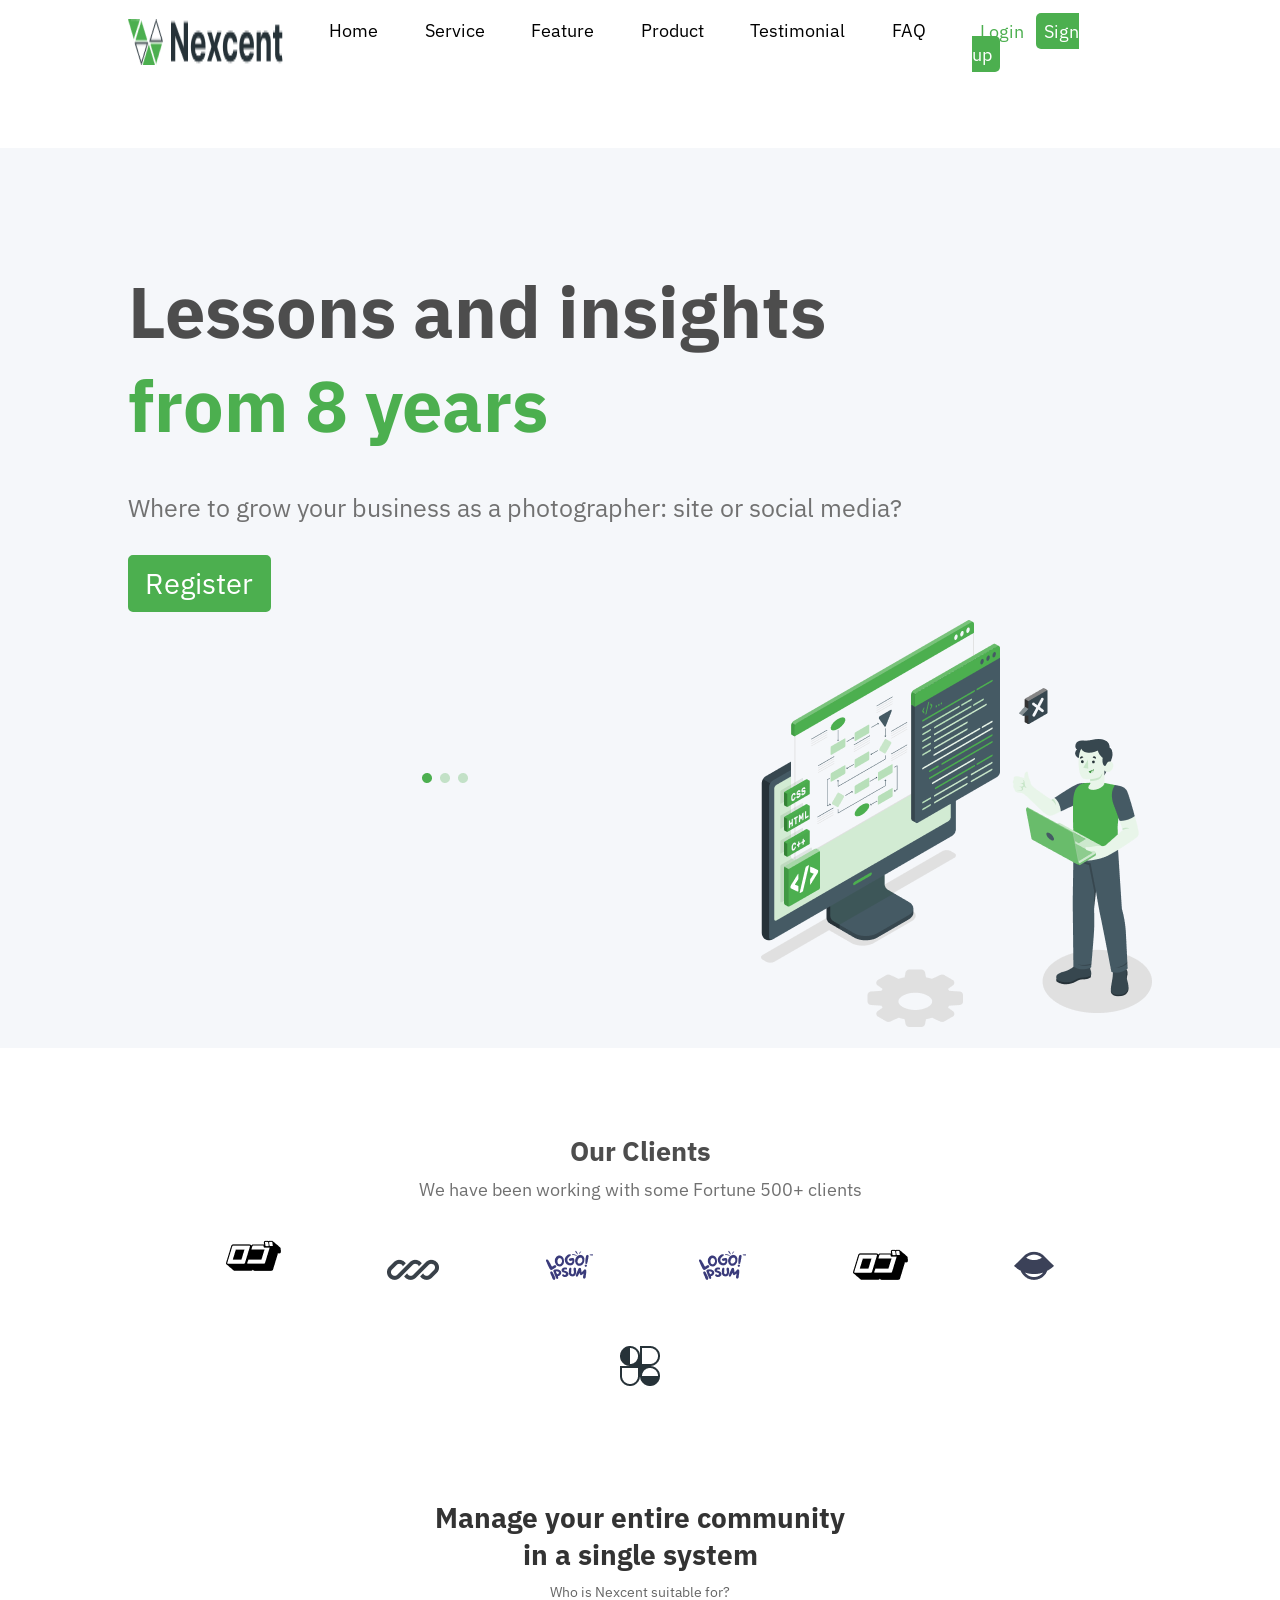
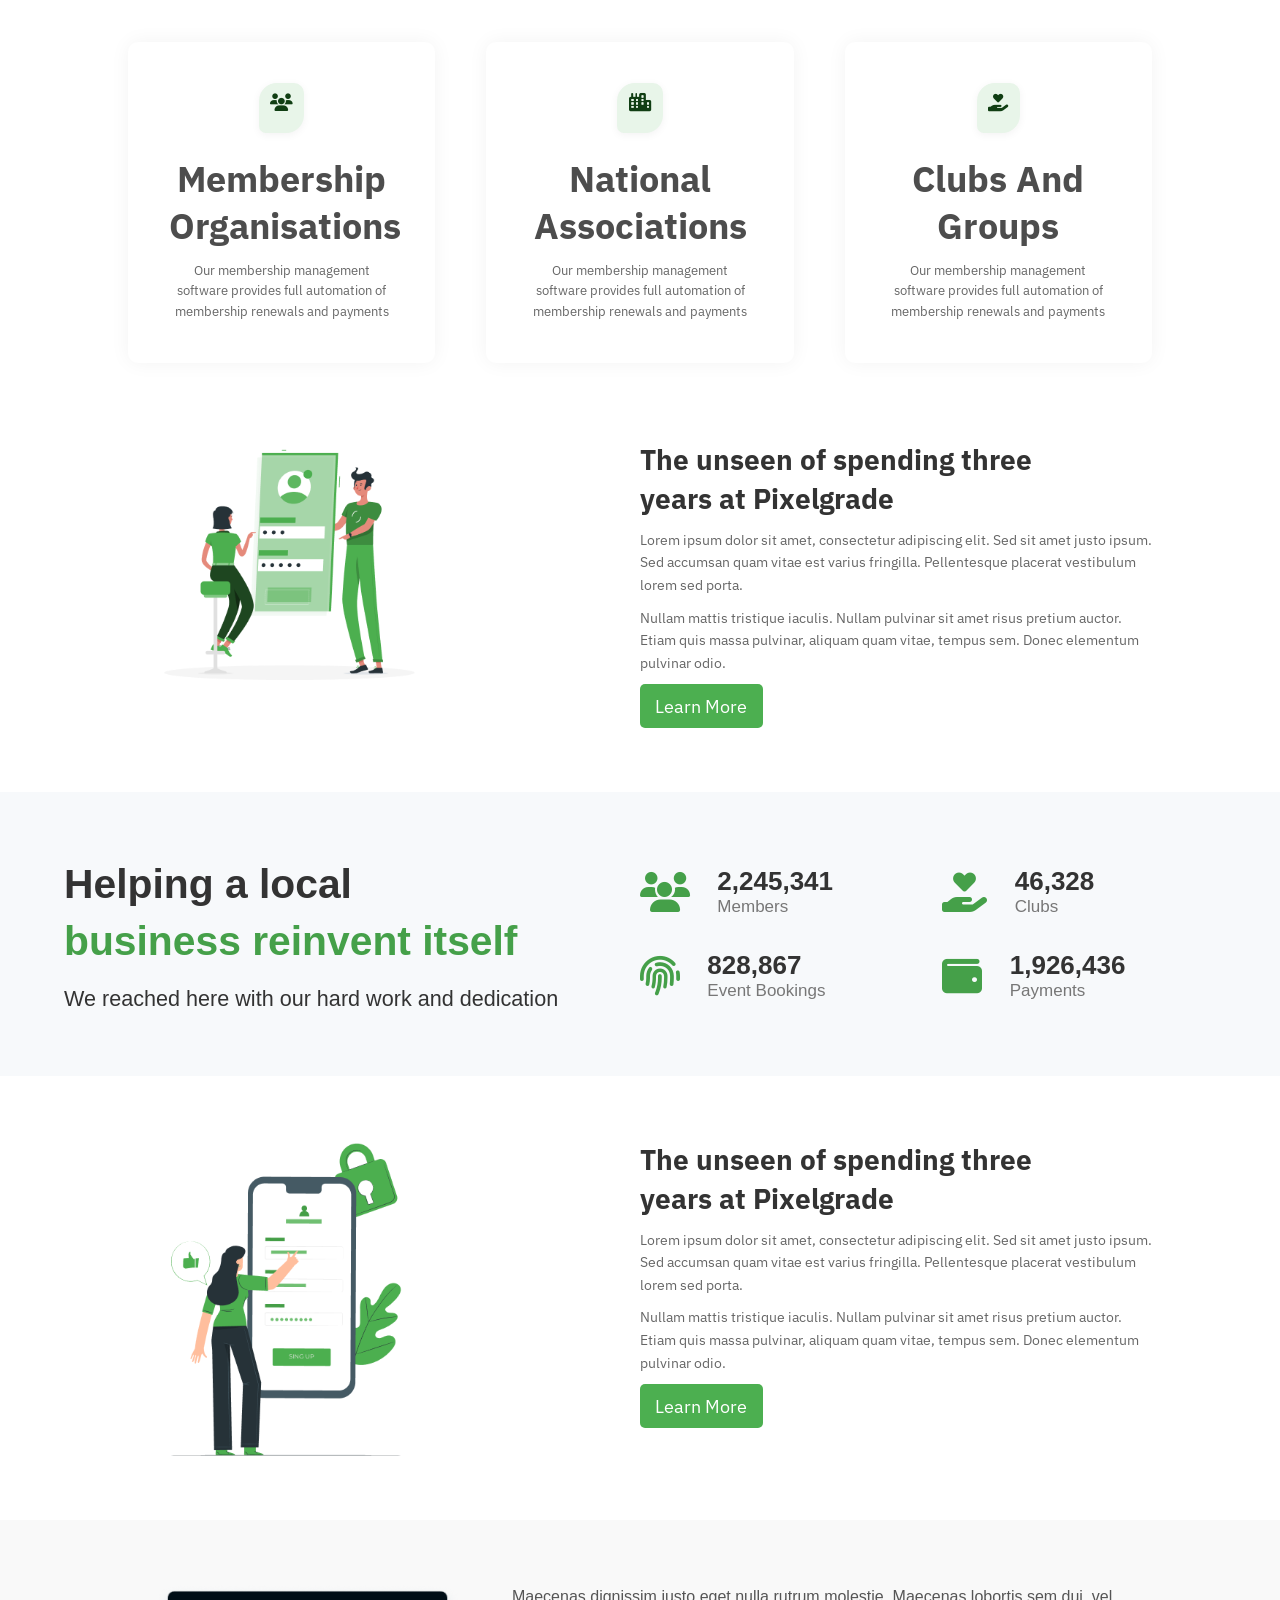
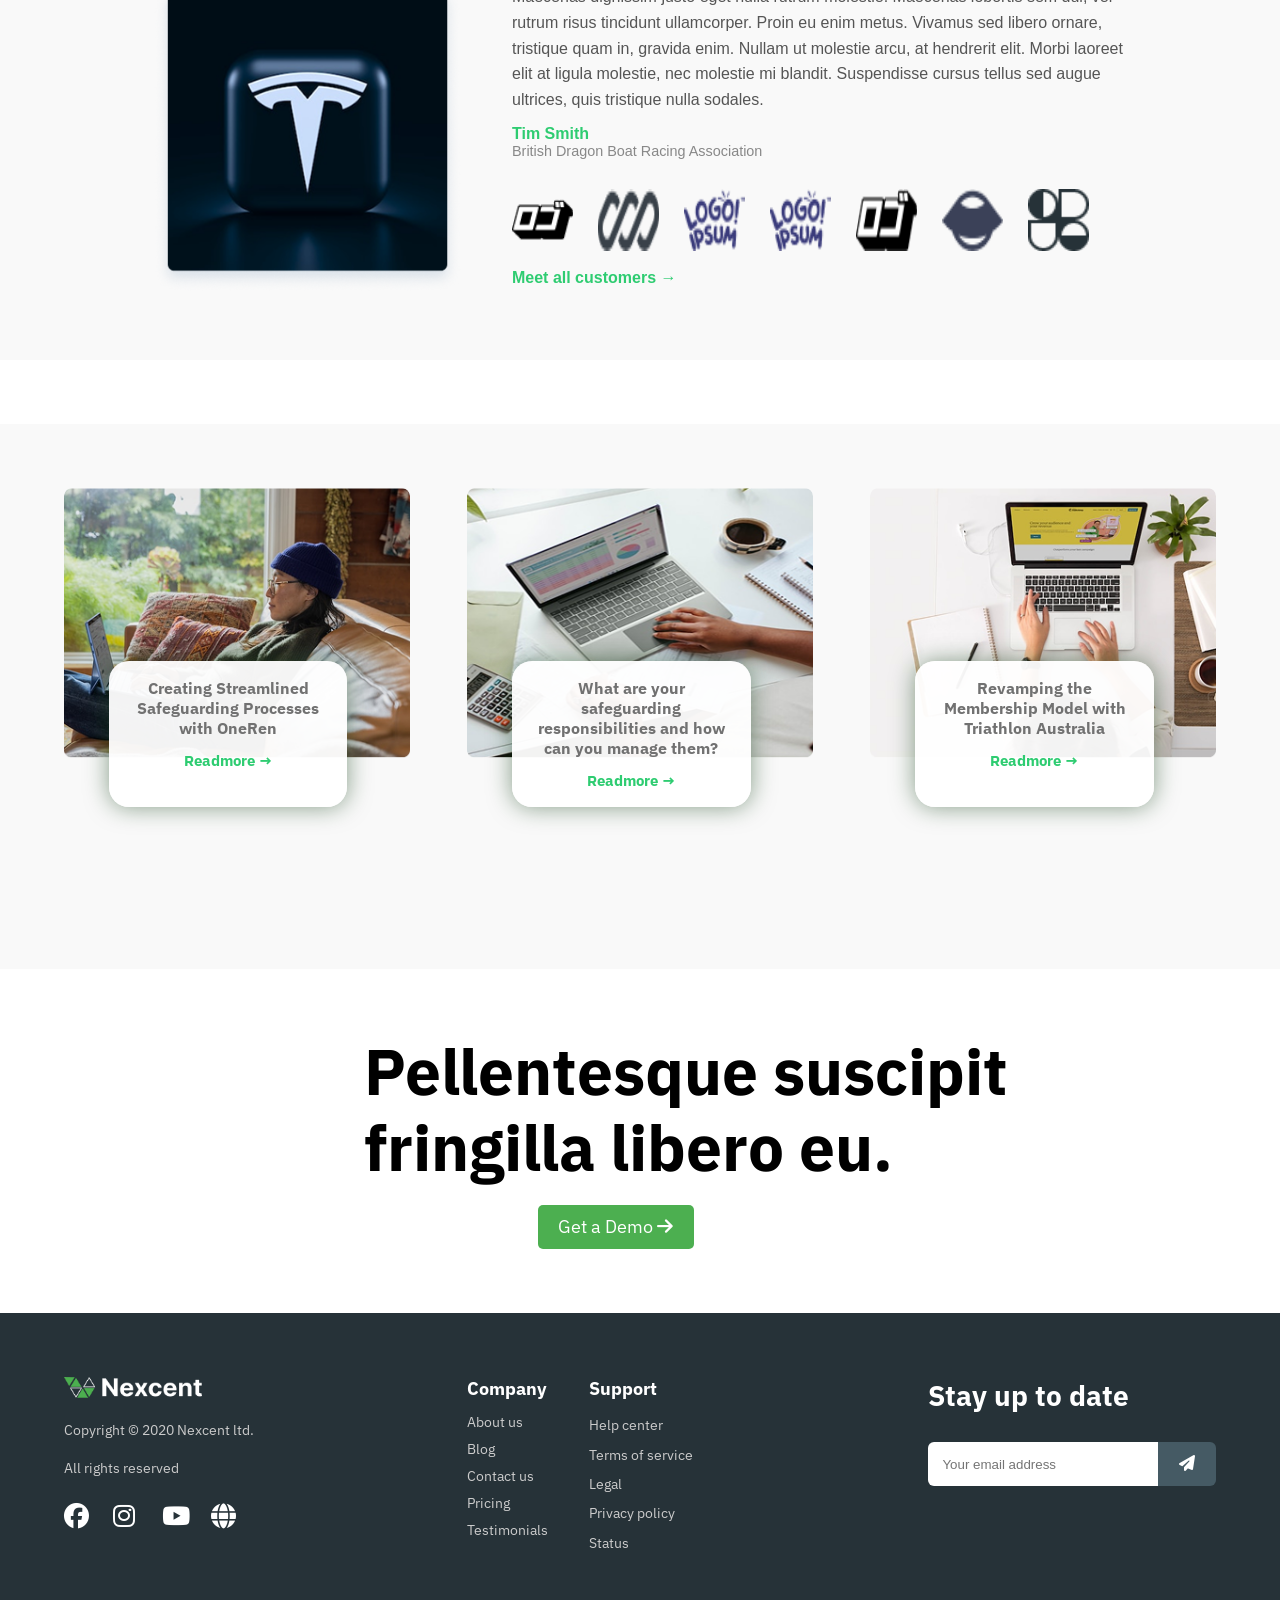
<file: nexcent-website/index.html>
<!DOCTYPE html>
<html lang="en">
<head>
    <meta charset="UTF-8">
    <meta name="viewport" content="width=device-width, initial-scale=1.0">
    <title>project_1</title>
    <link rel="stylesheet" href="">
    <link rel="preconnect" href="https://fonts.googleapis.com">
    <link rel="preconnect" href="https://fonts.gstatic.com" crossorigin>
    <link href="https://fonts.googleapis.com/css2?family=IBM+Plex+Sans:ital,wght@0,100..700;1,100..700&family=Kanit:ital,wght@0,100;0,200;0,300;0,400;0,500;0,600;0,700;0,800;0,900;1,100;1,200;1,300;1,400;1,500;1,600;1,700;1,800;1,900&display=swap" rel="stylesheet">
    <link rel="stylesheet" href="css/all.min.css">
    <link rel="stylesheet" href="css/style.css">
</head>
<body>
    
    <nav>
        <div class="container">
        <ul>
            <li class="links">
                <img class="logo" src="img/Logo.png" alt="logo-img">
                <a href="">Home</a>
                <a href="">Service</a>
                <a href="">Feature</a>
                <a href="">Product</a>
                <a href="">Testimonial</a>
                <a href="">FAQ</a>
            <div class="login">                
                <a href="" class="Login green">Login</button>
                <a href="" class="Sign-up ">Sign up</button>
            </div>
            </li>
        </ul>
        </div>
    </nav>

    <section class="banner ">
        <div class="container ">
            <div class="left-content">
                <h2>Lessons and insights<span class="green"><br>from 8 years</span></h2>    
                <p>Where to grow your business as a photographer: site or social media?</p>     
                <button type="button " class="banner-button">Register</button>
            </div>
            <div class="banner-img">
                <img src="img/Illustration.png" alt="bannar-img">
            </div>

            <div class="dot-img">
                <img  src="img/Dot.png" alt="dots-img">
            </div>
            
        </div>
    </section>

    <section class="logos">
        <div class="container">
            <div class="logos-text">
                <h2>Our Clients</h2>
                <p>We have been working with some Fortune 500+ clients</p>
            </div>
            <div class="logos-logos">
                    <img src="img/Logo (1).png" alt="">
                    <img src="img/Logo (2).png" alt="">
                    <img src="img/Logo (3).png" alt="">
                    <img src="img/Logo (4).png" alt="">
                    <img src="img/Logo (5).png" alt="">
                    <img src="img/Logo (6).png" alt="">
                    <img src="img/Logo (7).png" alt=""> 
            </div>
        </div>
    </section>

    <section class="community-section">
    <div class="container">
        <h2 class="main-title">Manage your entire community<br>in a single system</h2>
        <p class="subtitle">Who is Nexcent suitable for?</p>

        <div class="cards">
        <div class="card">
            <i class="fa-solid fa-users"></i>
            <h3>Membership<br>Organisations</h3>
            <p>Our membership management software provides full automation of membership renewals and payments</p>
        </div>
        <div class="card">
            <i class="fa-solid fa-city"></i>
            <h3>National<br>Associations</h3>
            <p>Our membership management software provides full automation of membership renewals and payments</p>
        </div>
        <div class="card">
            <i class="fa-solid fa-hand-holding-heart"></i>
            <h3>Clubs And<br>Groups</h3>
            <p>Our membership management software provides full automation of membership renewals and payments</p>
        </div>
        </div>
    </div>
    </section>


    <section class="hero">
        <div class="container">
        <div class="hero-image">
            <img src="img/rafiki.png" alt="Hero Illustration">
        </div>
        <div class="hero-text">
            <h1>The unseen of spending three <br> years at <span>Pixelgrade</span></h1>
            <p>
            Lorem ipsum dolor sit amet, consectetur adipiscing elit. Sed sit amet justo ipsum. 
            Sed accumsan quam vitae est varius fringilla. Pellentesque placerat vestibulum lorem sed porta.
            </p>
            <p>
            Nullam mattis tristique iaculis. Nullam pulvinar sit amet risus pretium auctor. 
            Etiam quis massa pulvinar, aliquam quam vitae, tempus sem. Donec elementum pulvinar odio.
            </p>
            <a href="" class="btn">Learn More</a>
        </div>
        </div>
    </section>

        <section class="stats-section">
    <div class="stats-container">

        <div class="stats-left">
        <h2>Helping a local<br><span>business reinvent itself</span></h2>
        <p>We reached here with our hard work and dedication</p>
        </div>

        <div class="stats-right">

        <div class="stat-box">
            <i class="fa-solid fa-users"></i>
            <div>
            <h3>2,245,341</h3>
            <p>Members</p>
            </div>
        </div>

        <div class="stat-box">
        <i class="fa-solid fa-hand-holding-heart"></i>  
        <div>
            <h3>46,328</h3>
            <p>Clubs</p>
            </div>
        </div>

        <div class="stat-box">
        <i class="fa-solid fa-fingerprint"></i>

            <div>
            <h3>828,867</h3>
            <p>Event Bookings</p>
            </div>
        </div>

        <div class="stat-box">
            <i class="fa-solid fa-wallet"></i>
            <div>
            <h3>1,926,436</h3>
            <p>Payments</p>
            </div>
        </div>

        </div>

    </div>
    </section>


    <section class="hero">
        <div class="container">
        <div class="hero-image">
            <img src="img/pana.png" alt="Hero Illustration">
        </div>
        <div class="hero-text">
            <h1>The unseen of spending three <br> years at <span>Pixelgrade</span></h1>
            <p>
            Lorem ipsum dolor sit amet, consectetur adipiscing elit. Sed sit amet justo ipsum. 
            Sed accumsan quam vitae est varius fringilla. Pellentesque placerat vestibulum lorem sed porta.
            </p>
            <p>
            Nullam mattis tristique iaculis. Nullam pulvinar sit amet risus pretium auctor. 
            Etiam quis massa pulvinar, aliquam quam vitae, tempus sem. Donec elementum pulvinar odio.
            </p>
            <a href="" class="btn">Learn More</a>
        </div>
        </div>
    </section>

    <section class="testimonial-section">
    <div class="image-box">
        <img src="img/image 9.png" alt="Tesla Logo" />
    </div>
    
    <div class="content">
        <p>
        Maecenas dignissim justo eget nulla rutrum molestie. Maecenas lobortis sem dui, vel rutrum risus tincidunt ullamcorper.
        Proin eu enim metus. Vivamus sed libero ornare, tristique quam in, gravida enim. Nullam ut molestie arcu, at hendrerit elit.
        Morbi laoreet elit at ligula molestie, nec molestie mi blandit. Suspendisse cursus tellus sed augue ultrices, quis tristique nulla sodales.
        </p>

        <div class="name">Tim Smith</div>
        <div class="position">British Dragon Boat Racing Association</div>

        <div class="logos">
            <img src="img/Logo (1).png" alt="">
            <img src="img/Logo (2).png" alt="">
            <img src="img/Logo (3).png" alt="">
            <img src="img/Logo (4).png" alt="">
            <img src="img/Logo (5).png" alt="">
            <img src="img/Logo (6).png" alt="">
            <img src="img/Logo (7).png" alt=""> 
        </div>
        <a class="cta" href="#">Meet all customers →</a>

    </div>
    </section>


    <section class="blog-overlay-section">
    <div class="card-overlay">
        <img src="img/image 18.png" alt="Blog 1" />
        <div class="card-text">
        <h3>Creating Streamlined Safeguarding Processes with OneRen</h3>
        <a href="#">Readmore →</a>
        </div>
    </div>

    <div class="card-overlay">
        <img src="img/image 19.png" alt="Blog 2" />
        <div class="card-text">
        <h3>What are your safeguarding responsibilities and how can you manage them?</h3>
        <a href="#">Readmore →</a>
        </div>
    </div>

    <div class="card-overlay">
        <img src="img/image 20.png" alt="Blog 3" />
        <div class="card-text">
        <h3>Revamping the Membership Model with Triathlon Australia</h3>
        <a href="#">Readmore →</a>
        </div>
    </div>
    </section>

<section class="down">
        <div class="container">
        <div class="down-text">
            <h2>Pellentesque suscipit <br>fringilla libero eu.</h2>
            <a href="" class="btn">Get a Demo <i class="fa-solid fa-arrow-right"></i></a>
        </div>
        </div>
    </section>

    <footer class="footer">
  <div class="container-footer">
    <div class="footer-left">
      <img src="img/footer.png" alt="Nexcent Logo" class="logo" />
      <p>Copyright © 2020 Nexcent ltd.<br><br>All rights reserved</p>
      <div class="social-icons">
        <i class="fa-brands fa-facebook"></i>
        <i class="fa-brands fa-instagram"></i>
        <i class="fa-brands fa-youtube"></i>
        <i class="fa-solid fa-globe"></i>
      </div>
    </div>

    <div class="footer-links">
      <div>
        <h4>Company</h4>
        <ul>
          <li><a href="#">About us</a></li>
          <li><a href="#">Blog</a></li>
          <li><a href="#">Contact us</a></li>
          <li><a href="#">Pricing</a></li>
          <li><a href="#">Testimonials</a></li>
        </ul>
      </div>
      <div>
        <h4>Support</h4>
        <ul>
          <li><a href="#">Help center</a></li>
          <li><a href="#">Terms of service</a></li>
          <li><a href="#">Legal</a></li>
          <li><a href="#">Privacy policy</a></li>
          <li><a href="#">Status</a></li>
        </ul>
      </div>
    </div>

    <div class="footer-subscribe">
      <h4>Stay up to date</h4>
      <form>
        <input type="email" placeholder="Your email address" />

        <button type="submit">         <i class="fa-solid fa-paper-plane"></i>
 </button>
      </form>
    </div>
  </div>
</footer>

</body>
</html>
</file>
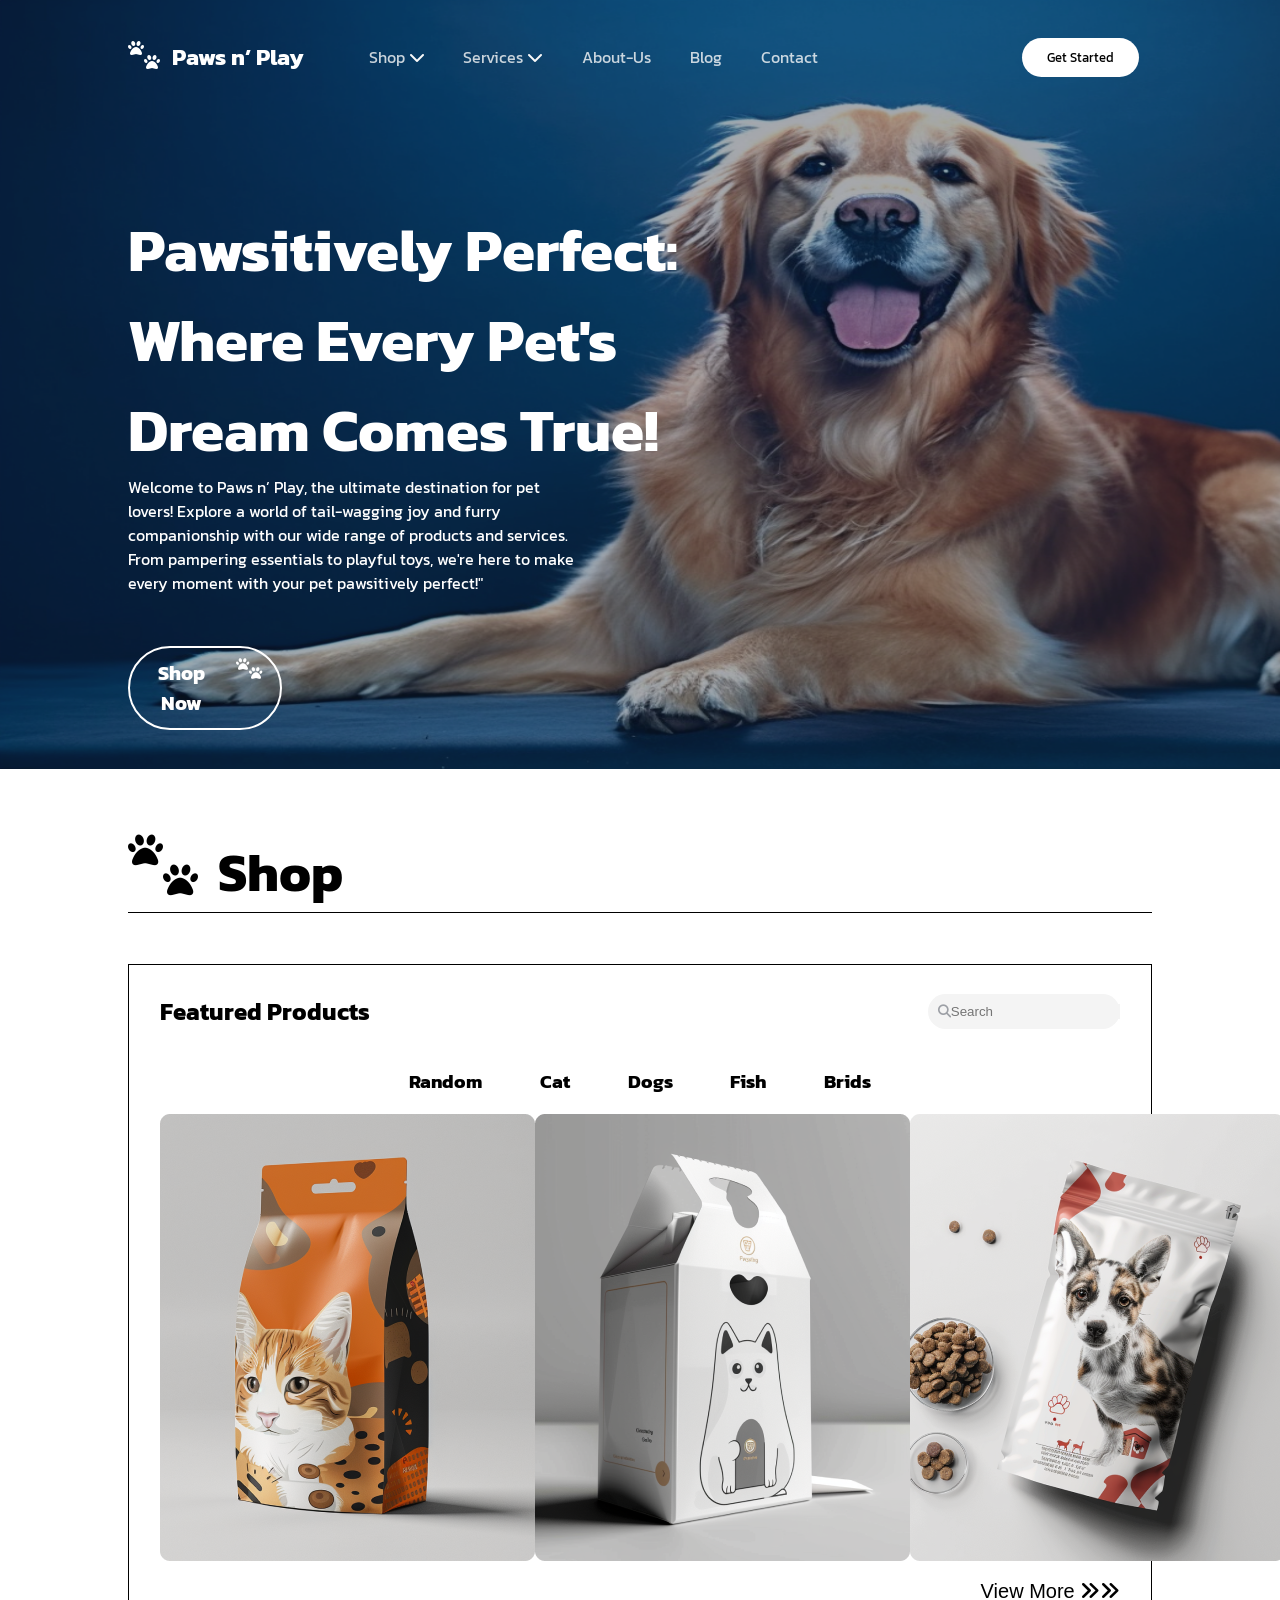
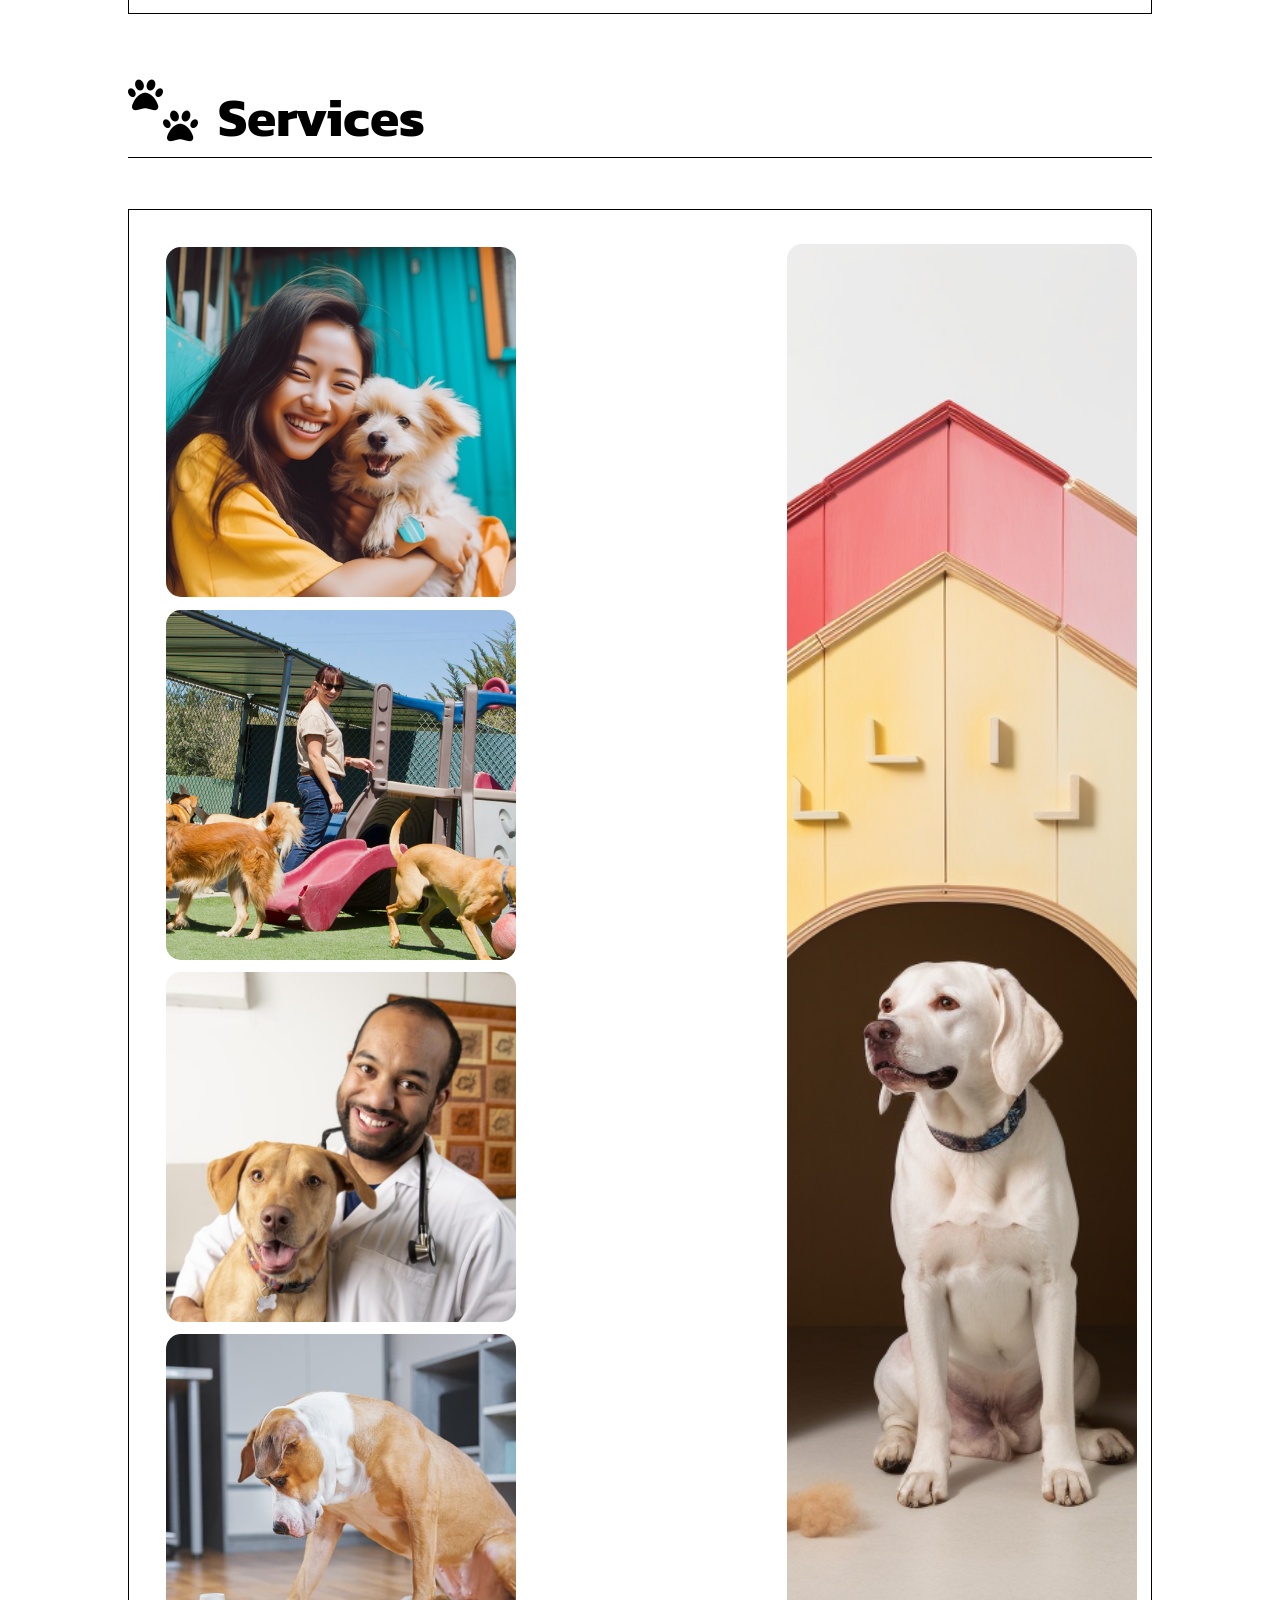
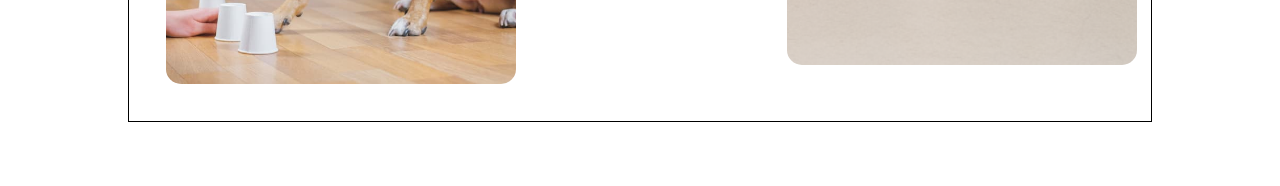
<file: PawsPlay-website/index.html>
<!DOCTYPE html>
<html lang="en">
  <head>
    <meta charset="UTF-8" />
    <meta name="viewport" content="width=device-width, initial-scale=1.0" />
    <title></title>
    <link rel="preconnect" href="https://fonts.gstatic.com" crossorigin />
    <link
      href="https://fonts.googleapis.com/css2?family=IBM+Plex+Sans:ital,wght@0,100..700;1,100..700&family=Kanit:ital,wght@0,100;0,200;0,300;0,400;0,500;0,600;0,700;0,800;0,900;1,100;1,200;1,300;1,400;1,500;1,600;1,700;1,800;1,900&display=swap"
      rel="stylesheet"
    />
    <link rel="stylesheet" href="css/all.min.css" />
    <link rel="stylesheet" href="css/style.css" />
    <link rel="stylesheet" href="css/media.css" />
  </head>

  <body>
    <div class="nav-section-wrapper">
      <nav class="padding-top-bottom-3 overlay">
        <div class="container">
          <div class="d-flex justify-content-between w-100 align-items-center">
            <div class="logo d-flex w-20">
              <i class="fa-solid fa-paw color-white"></i>
              <i class="fa-solid fa-paw margin-logo color-white"></i>
              <h2 class="font-Kanit font-size color-white">Paws n’ Play</h2>
            </div>
            <div class="linkes d-flex justify-content-between w-45">
              <div class="text-arrow">
                <a href="shop" class="font-Kanit"
                  >Shop
                  <i class="fa-solid fa-chevron-down" style="color: #fafafa"></i
                ></a>
              </div>
              <div class="text-arrow">
                <a href="services" class="font-Kanit"
                  >Services
                  <i class="fa-solid fa-chevron-down" style="color: #fafafa"></i
                ></a>
              </div>
              <a href="about-us" class="font-Kanit">About-Us</a>
              <a href="blog" class="font-Kanit">Blog</a>
              <a href="contact" class="font-Kanit">Contact</a>
            </div>
            <div class="get-started-botton d-flex">
              <button
                type="button"
                class="get-started-bottonh border-radius50 font-Kanit"
              >
                Get Started
              </button>
            </div>
          </div>
        </div>
      </nav>

      <section class="banner overlay padding-top-bottom-3">
        <div class="container">
          <div class="banner-text margin-top-bottom w-60">
            <h2 class="font-Kanit color-white">
              Pawsitively Perfect: Where Every Pet's <br />
              Dream Comes True!
            </h2>
            <p class="font-Kanit color-white">
              Welcome to Paws n’ Play, the ultimate destination for pet lovers!
              Explore a world of tail-wagging joy and furry companionship with
              our wide range of products and services. From pampering essentials
              to playful toys, we're here to make every moment with your pet
              pawsitively perfect!"
            </p>
          </div>
          <div>
            <button
              type="button"
              class="banner-button d-flex justify-content-center border-radius50"
            >
              <h2
                class="font-Kanit color-white align-items-center font-size-20"
              >
                Shop Now
              </h2>
              <i
                class="fa-solid fa-paw color-white align-items-center margin-left-logo"
              ></i>
              <i
                class="fa-solid fa-paw margin-logo color-white align-items-center"
              ></i>
            </button>
          </div>
        </div>
      </section>
    </div>

    <section class="shop margin-top-bottom">
      <div class="container">
        <div>
          <div
            class="title d-flex w-100 border-bottom margin-top-bottom font-size-35"
          >
            <i class="fa-solid fa-paw"></i>
            <i class="fa-solid fa-paw margin-logo-title"></i>
            <h2 class="font-Kanit">Shop</h2>
          </div>
          <div class="box border-box padding-right-left">
            <div
              class="search d-flex justify-content-between padding-top-bottom-3 font-Kanit"
            >
              <h2>Featured Products</h2>
              <button type="button">
                <i
                  class="fa-solid fa-magnifying-glass"
                  style="color: #10182861"
                ></i
                ><input type="text" placeholder="Search" />
              </button>
            </div>
            <div
              class="categories d-flex justify-content-center padding-top-bottom-1 font-Kanit"
            >
              <h3 class="padding-right-left">Random</h3>
              <h3 class="padding-right-left">Cat</h3>
              <h3 class="padding-right-left">Dogs</h3>
              <h3 class="padding-right-left">Fish</h3>
              <h3 class="padding-right-left">Brids</h3>
            </div>
            <div
              class="shop-img d-flex justify-content-between padding-top-bottom-1"
            >
              <img src="img/Product Card.png" alt="" />
              <img src="img/Product Card (1).png" alt="" />
              <img src="img/Product Card (2).png" alt="" />
            </div>
            <div
              class="view-more d-flex justify-content-end padding-top-bottom-1"
            >
              <button type="button">
                <span
                  >View More
                  <i class="fa-solid fa-angles-right" style="color: #000000"
                    ><i
                      class="fa-solid fa-angles-right"
                      style="color: #000000"
                    ></i></i
                ></span>
              </button>
            </div>
          </div>
        </div>
      </div>
    </section>

    <section class="services margin-top-bottom">
      <div class="container">
        <div
          class="title d-flex w-100 border-bottom margin-top-bottom font-size-35"
        >
          <i class="fa-solid fa-paw"></i>
          <i class="fa-solid fa-paw margin-logo-title"></i>
          <h2 class="font-Kanit">Services</h2>
        </div>
        <div
          class="box border-box d-flex padding-right-left padding-top-bottom-3"
        >
          <div class="right-side d-flex f-wrap">
            <div class="over-lay-container">
              <img src="img/1.png" alt="" />
              <div class="over-lay-text">Grooming</div>
            </div>
            <div class="over-lay-container">
              <img src="img/2.png" alt="" />
              <div class="over-lay-text">Boarding</div>
            </div>
            <div class="over-lay-container">
              <img src="img/3.png" alt="" />
              <div class="over-lay-text">Veterinary</div>
            </div>
            <div class="over-lay-container">
              <img src="img/4.png" alt="" />
              <div class="over-lay-text">Training</div>
            </div>
          </div>
          <aside class="dog">
            <div class="over-lay-container dog-overlay">
              <img src="img/5.png" alt="" />
              <div class="over-lay-text">Adoption</div>
            </div>
          </aside>
        </div>
      </div>
    </section>

    <section class="about-us"></section>
    <section class="our-team"></section>
    <section class="blog"></section>
    <section class="get-in-touch"></section>
    <footer></footer>
  </body>
</html>

<!-- <i class="fa-solid fa-location-dot" style="color: #ffffff;"></i>
<i class="fa-solid fa-phone" style="color: #ffffff;"></i>
<i class="fa-solid fa-envelope" style="color: #ffffff;"></i>
<i class="fa-solid fa-comment" style="color: #ffffff;"></i>



<i class="fa-brands fa-linkedin" style="color: #98a2b3;"></i>
<i class="fa-brands fa-twitter" style="color: #98a2b3;"></i>
<i class="fa-brands fa-dribbble" style="color: #98a2b3;"></i> -->
</file>
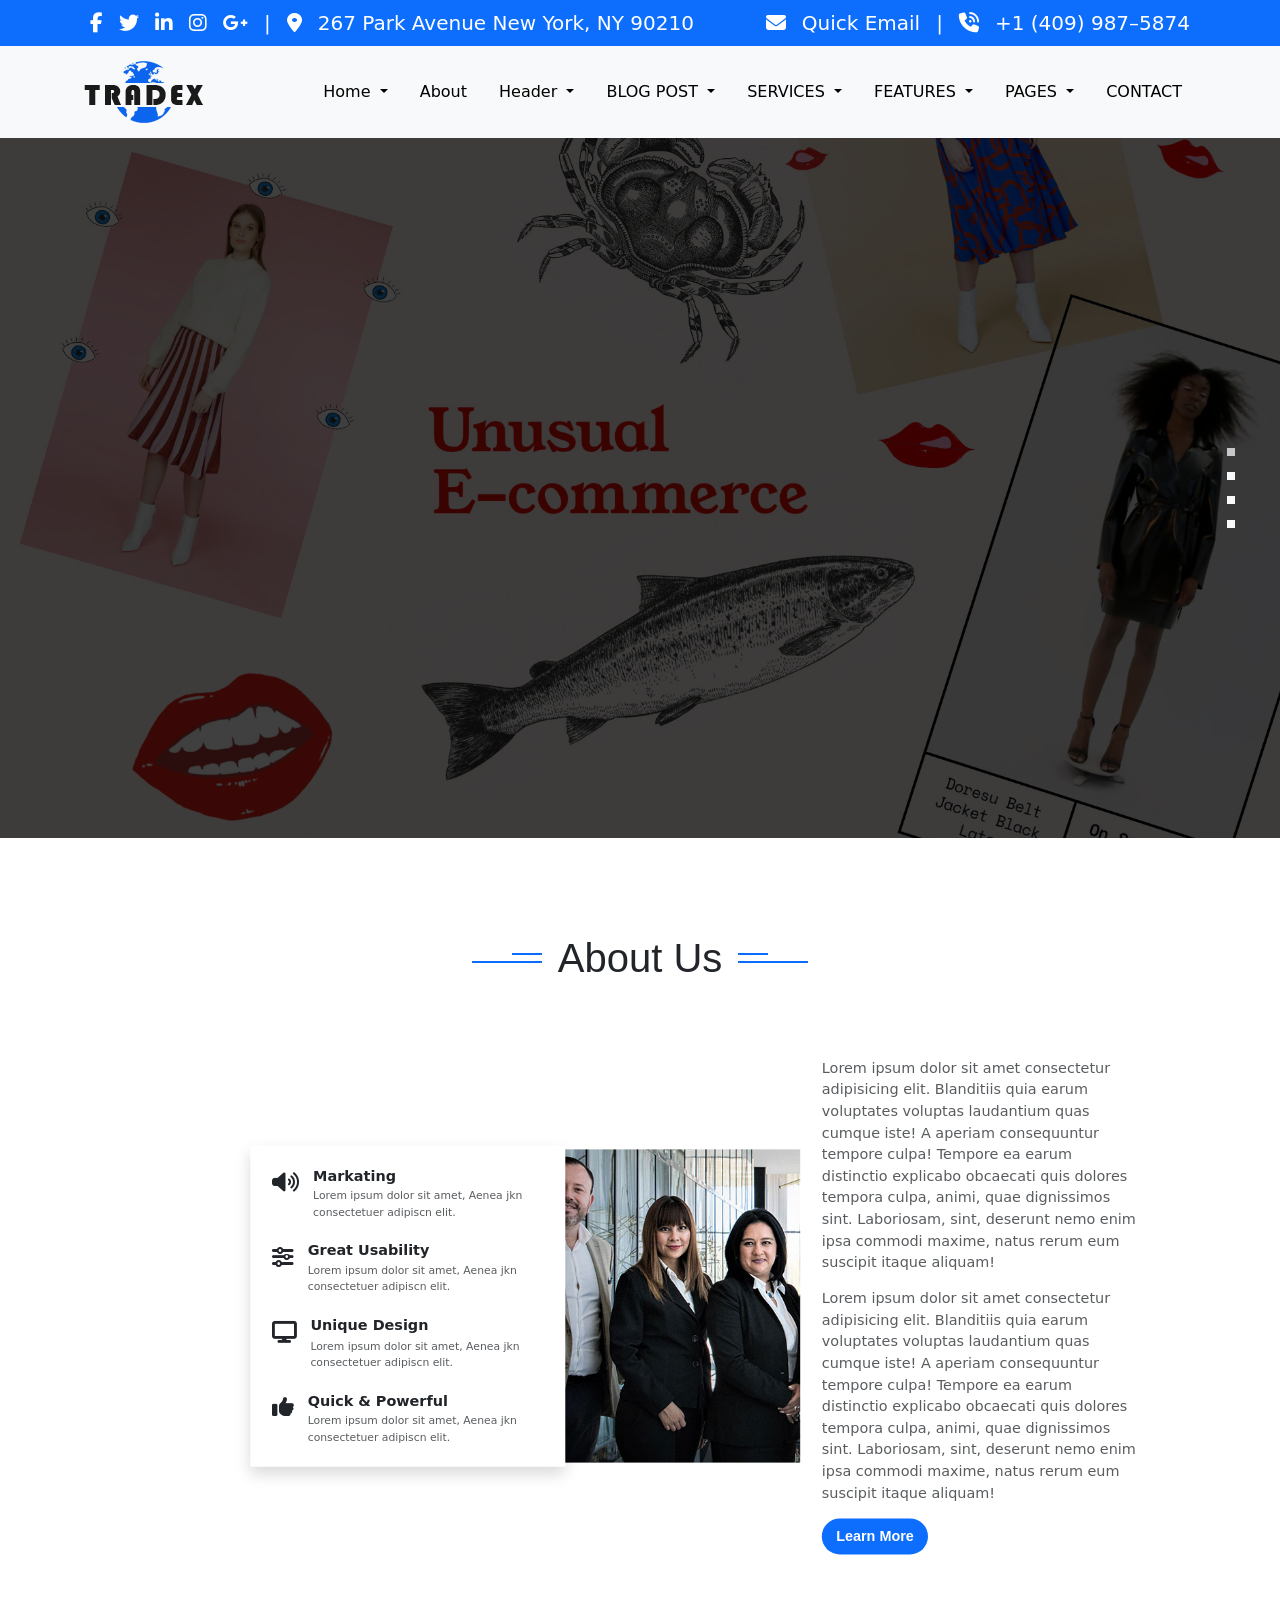
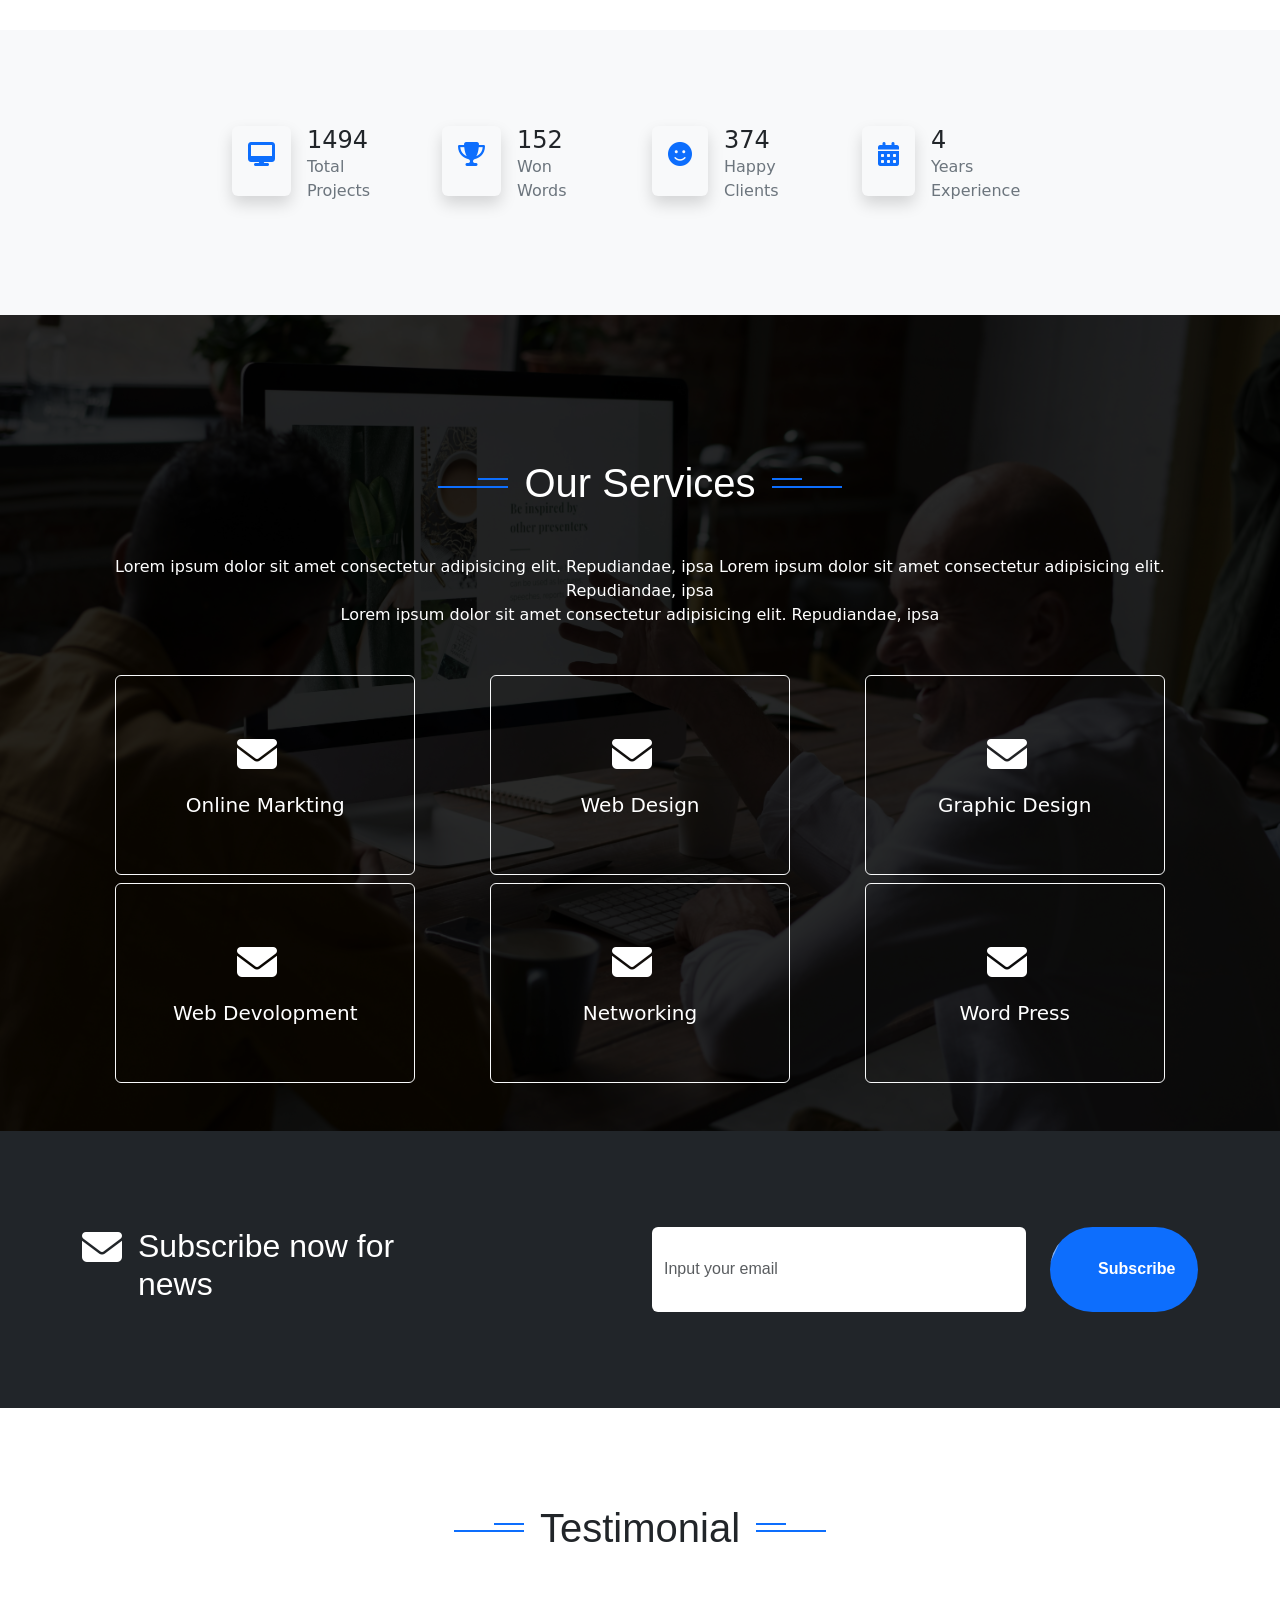
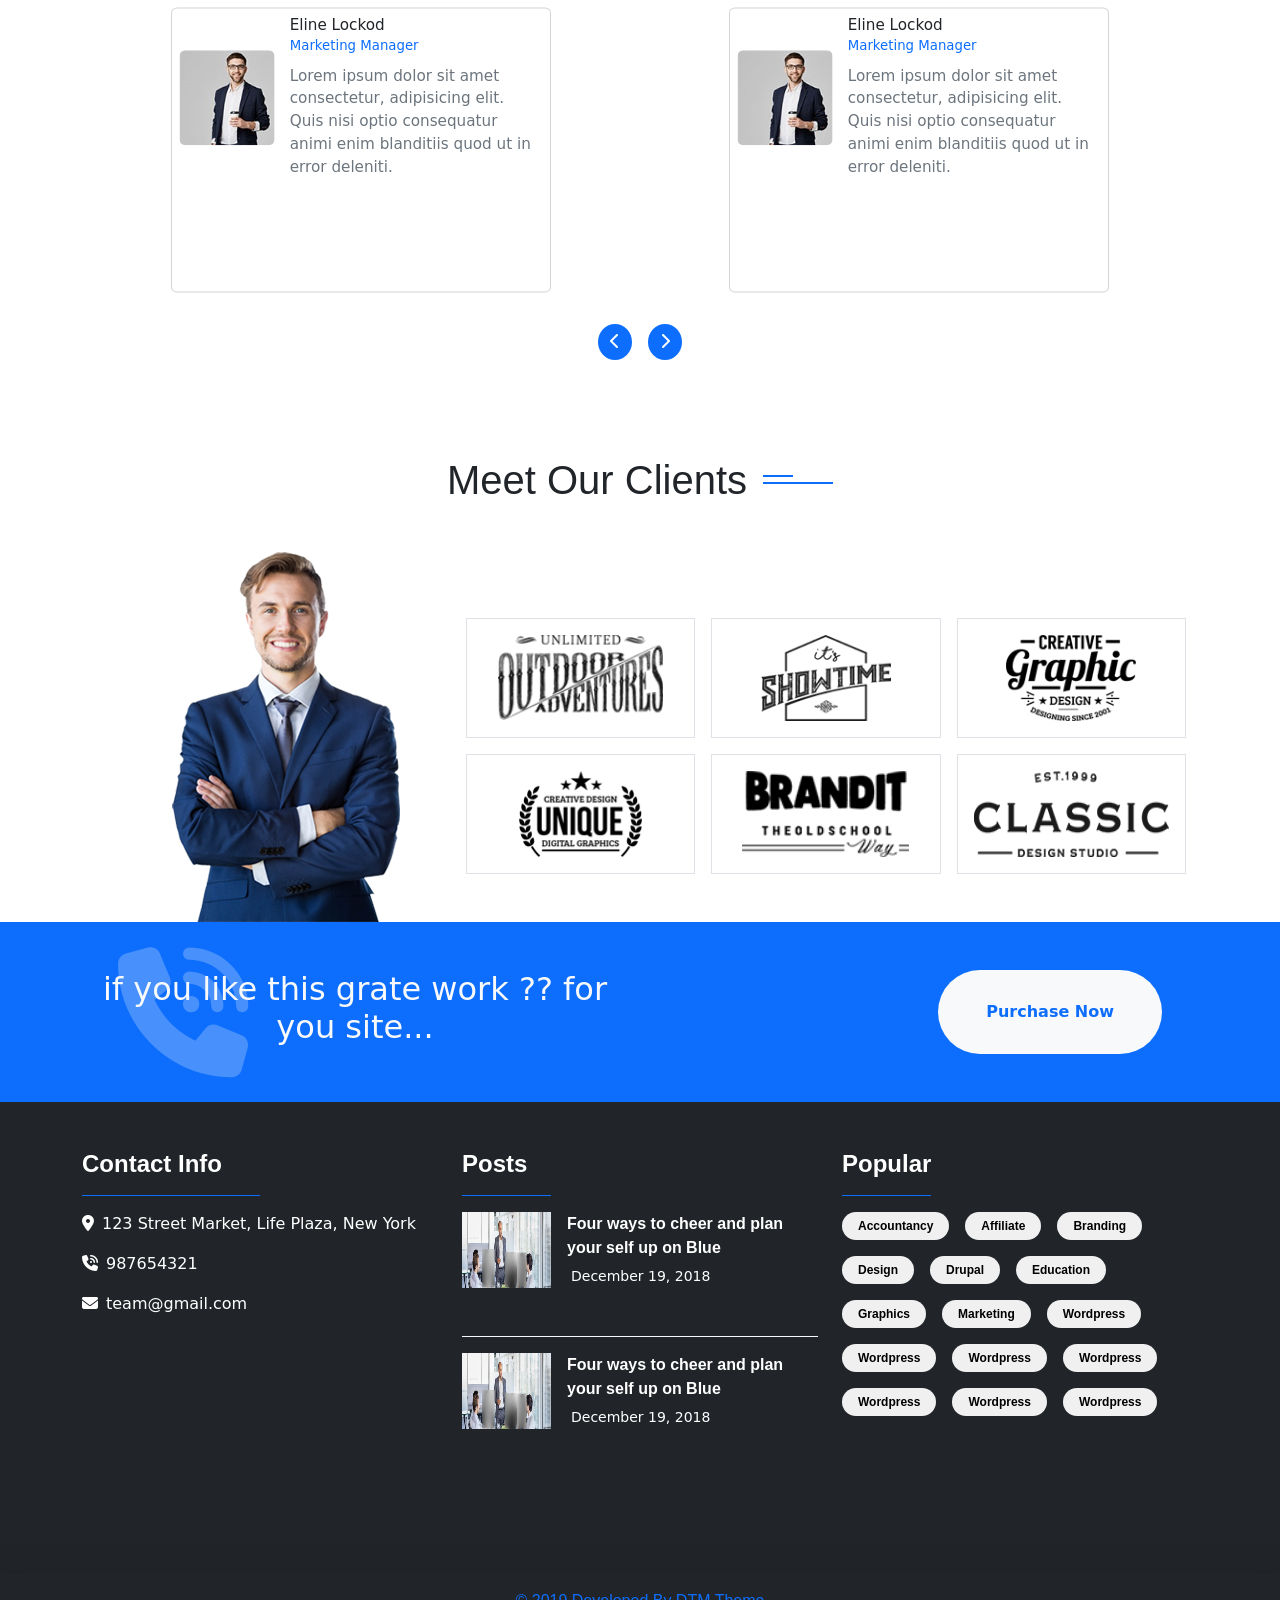
<file: Tradex-website/html/index.html>
<!DOCTYPE html>
<html lang="en">

<head>
  <meta charset="UTF-8" />
  <meta name="viewport" content="width=device-width, initial-scale=1.0" />
  <title>Tradex</title>
  <link rel="stylesheet" href="../css/all.min.css">
  <link rel="stylesheet" href="../css/bootstrap.min.css" />
  <link rel="stylesheet" href="https://cdnjs.cloudflare.com/ajax/libs/font-awesome/6.4.0/css/all.min.css">
  <link rel="stylesheet" href="https://cdnjs.cloudflare.com/ajax/libs/OwlCarousel2/2.3.4/assets/owl.carousel.min.css">
  <link rel="stylesheet"
    href="https://cdnjs.cloudflare.com/ajax/libs/OwlCarousel2/2.3.4/assets/owl.theme.default.min.css">
  <link rel="stylesheet" href="https://cdnjs.cloudflare.com/ajax/libs/OwlCarousel2/2.3.4/assets/owl.carousel.min.css" />
  <link rel="stylesheet" href="../css/style.css" />

</head>

<body>

  <header class="bg-primary d-none d-lg-block ">
    <div class="container d-flex justify-content-between py-2 ">

      <div class="leftHeader  text-white d-flex fs-5   ">
        <i class="fa-brands fa-facebook-f mx-2 my-auto"></i>
        <i class="fa-brands fa-twitter  mx-2 my-auto"></i>
        <i class="fa-brands fa-linkedin-in  mx-2 my-auto"></i>
        <i class="fa-brands fa-instagram  mx-2 my-auto"></i>
        <i class="fa-brands fa-google-plus-g  mx-2 my-auto"></i>
        <p class="mx-2 my-auto">|</p>
        <i class="fa-solid fa-location-dot mx-2 my-auto"></i>
        <p class="mx-2 my-auto">267 Park Avenue New York, NY 90210</p>
      </div>
      <div class="rightHeader text-white d-flex  fs-5">
        <i class="fa-solid fa-envelope mx-2 my-auto"></i>
        <p class="mx-2 my-auto">Quick Email</p>
        <p class="mx-2 my-auto">|</p>
        <i class="fa-solid fa-phone-volume mx-2 my-auto "></i>
        <p class="mx-2 my-auto">+1 (409) 987–5874</p>
      </div>
    </div>
  </header>

  <nav class="navbar navbar-expand-lg bg-body-tertiary py-2 sticky-top">
    <div class="container">
      <a class="navbar-brand" href="#"><img src="../img/Trade-X-Logo.png" alt="" /></a>
      <button class="navbar-toggler" type="button" data-bs-toggle="collapse" data-bs-target="#navbarNavDropdown"
        aria-controls="navbarNavDropdown" aria-expanded="false" aria-label="Toggle navigation">
        <span class="navbar-toggler-icon"></span>
      </button>
      <div class="collapse navbar-collapse" id="navbarNavDropdown">
        <ul class="navbar-nav ms-auto">
          <li class="nav-item dropdown animate-home">
            <a class="nav-link dropdown-toggle text-black mx-2" href="#" role="button" data-bs-toggle="dropdown"
              aria-expanded="false">
              Home
            </a>
            <ul class="dropdown-menu">
              <li class="border-top-0"><a class="dropdown-item" href="#">Home01</a></li>
              <li><a class="dropdown-item" href="#">Home02</a></li>
            </ul>
          </li>

          <li class="nav-item">
            <a class="nav-link text-black mx-2" href="#">About</a>
          </li>

          <li class="nav-item dropdown animate-home">
            <a class="nav-link dropdown-toggle text-black mx-2" href="#" role="button" data-bs-toggle="dropdown"
              aria-expanded="false">
              Header
            </a>
            <ul class="dropdown-menu">
              <li class="border-top-0"><a class="dropdown-item" href="#">Header Style 1</a></li>
              <li><a class="dropdown-item" href="#">Header Style 2</a></li>
              <li><a class="dropdown-item" href="#">Header Style 3</a></li>
              <li><a class="dropdown-item" href="#">Header Style 4</a></li>

            </ul>
          </li>

          <li class="nav-item dropdown animate-home">
            <a class="nav-link dropdown-toggle text-black mx-2" href="#" role="button" data-bs-toggle="dropdown"
              aria-expanded="false">
              BLOG POST
            </a>
            <ul class="dropdown-menu">
              <li class="border-top-0"><a class="dropdown-item" href="#">Blog Grid</a></li>
              <li><a class="dropdown-item" href="#">Blog Masonary</a></li>
              <li><a class="dropdown-item" href="#">Clasic</a></li>
              <li><a class="dropdown-item" href="#">Blog Detail</a></li>

            </ul>
          </li>

          <li class="nav-item dropdown animate-home">
            <a class="nav-link dropdown-toggle text-black mx-2" href="#" role="button" data-bs-toggle="dropdown"
              aria-expanded="false">
              SERVICES
            </a>
            <ul class="dropdown-menu">
              <li class="border-top-0"><a class="dropdown-item" href="#">Full Width</a></li>
              <li><a class="dropdown-item" href="#">Service 2 Column</a></li>
              <li><a class="dropdown-item" href="#">Service 3 Column</a></li>
              <li><a class="dropdown-item" href="#">Service 4 Column</a></li>

            </ul>
          </li>

          <li class="nav-item dropdown animate-home">
            <a class="nav-link dropdown-toggle text-black mx-2" href="#" role="button" data-bs-toggle="dropdown"
              aria-expanded="false">
              FEATURES
            </a>
            <ul class="dropdown-menu">
              <li class="border-top-0"><a class="dropdown-item" href="#">Short Codes</a></li>
              <li><a class="dropdown-item" href="#">Feature 2 Column</a></li>
              <li><a class="dropdown-item" href="#">Feature 3 Column</a></li>
              <li><a class="dropdown-item" href="#">Feature 4 Column</a></li>

            </ul>
          </li>

          <li class="nav-item dropdown animate-home">
            <a class="nav-link dropdown-toggle text-black mx-2" href="#" role="button" data-bs-toggle="dropdown"
              aria-expanded="false">
              PAGES
            </a>
            <ul class="dropdown-menu">
              <p class="ps-3">Project Style 1</p>
              <li><a class="dropdown-item" href="#">1 column Grid</a></li>
              <li><a class="dropdown-item" href="#">2 column Grid</a></li>
              <li><a class="dropdown-item" href="#">3 column Grid</a></li>

            </ul>
          </li>

          <li class="nav-item">
            <a class="nav-link text-black mx-2" href="contact.html">CONTACT</a>
          </li>
        </ul>
      </div>
    </div>
  </nav>

  <section class="banner">
    <div id="carouselExampleCaptions" class="carousel slide position-relative">


      <div class="position-absolute top-50 end-0 translate-middle-y d-flex flex-column gap-3  z-3 me-5"
        style="width: 5px;">
        <button type="button" data-bs-target="#carouselExampleCaptions" data-bs-slide-to="0"
          class="active btn btn-light rounded-0 w-100 p-1" aria-current="true" aria-label="Slide 1"></button>
        <button type="button" data-bs-target="#carouselExampleCaptions" data-bs-slide-to="1"
          class="btn btn-light rounded-0 w-100 p-1" aria-label="Slide 2"></button>
        <button type="button" data-bs-target="#carouselExampleCaptions" data-bs-slide-to="2"
          class="btn btn-light rounded-0 w-100 p-1" aria-label="Slide 3"></button>
        <button type="button" data-bs-target="#carouselExampleCaptions" data-bs-slide-to="3"
          class="btn btn-light rounded-0 w-100 p-1" aria-label="Slide 4"></button>
      </div>


      <div class="carousel-inner" style="height:700px;">

        <div class="carousel-item active h-100 position-relative">

          <img src="../img/ecommerce-cover-2.jpg" class="d-block w-100 h-100 object-fit-cover" alt="...">

          <div
            class="position-absolute top-0 start-0 w-100 h-100 bg-black bg-opacity-75 d-flex flex-column justify-content-center align-items-center text-white text-center p-3">
          </div>
        </div>


        <div class="carousel-item h-100 position-relative">
          <img src="../img/slider3.jpg" class="d-block w-100 h-100 object-fit-cover" alt="...">
          <div
            class="position-absolute  top-0 start-0 w-100 h-100 bg-black bg-opacity-75 d-flex flex-column justify-content-center align-items-center text-white text-center p-3">
            <h1 class="mb-3 fs-1 w-100 mb-5">What You To Day For People3 </h1>
            <p class="mb-4">Lorem ipsum dolor sit amet consectetur adipisicing elit. Perspiciatis, quasi? </p>

            <div class="d-flex gap-2 flex-wrap justify-content-center">
              <button type="submit"
                class="btn bgg rounded-pill px-5 py-3 fw-bold font text-white bg-primary fancy-btn-wh position-relative">
                Get Start Now
              </button>
              <button type="submit"
                class="btn  bg-n border rounded-pill px-5 py-3 fw-bold font text-white  fancy-btn-wh tag-btn position-relative">
                Contact Us
              </button>

            </div>
          </div>
        </div>


        <div class="carousel-item h-100 position-relative">
          <img src="../img/slider2.jpg" class="d-block w-100 h-100 object-fit-cover" alt="...">
          <div
            class="position-absolute top-0 start-0 w-100 h-100 bg-black bg-opacity-75 d-flex flex-column justify-content-center align-items-center text-white text-center p-3">
            <h1 class="mb-3 fs-1 w-100 mb-5">What You To Day For People2 </h1>
            <p class="mb-4">Lorem ipsum dolor sit amet consectetur adipisicing elit. Perspiciatis, quasi? </p>

            <div class="d-flex gap-2 flex-wrap justify-content-center">
              <button type="submit"
                class="btn bgg rounded-pill px-5 py-3 fw-bold font text-white bg-primary fancy-btn-wh position-relative">
                Get Start Now
              </button>
              <button type="submit"
                class="btn  bg-n border rounded-pill px-5 py-3 fw-bold font text-white  fancy-btn-wh tag-btn position-relative">
                Contact Us
              </button>
            </div>
          </div>
        </div>

        <div class="carousel-item h-100 position-relative">
          <img src="../img/banner-index.jpeg" class="d-block w-100 h-100 object-fit-cover" alt="...">
          <div
            class="position-absolute top-0 start-0 w-100 h-100 bg-black bg-opacity-75 d-flex flex-column justify-content-center align-items-center text-white text-center p-3">
            <h1 class="mb-3 fs-1 w-100 mb-5">What You To Day For People1 </h1>
            <p class="mb-4">Lorem ipsum dolor sit amet consectetur adipisicing elit. Perspiciatis, quasi? </p>

            <div class="d-flex gap-2 flex-wrap justify-content-center">
              <button type="submit"
                class="btn bgg rounded-pill px-5 py-3 fw-bold font text-white bg-primary fancy-btn-wh position-relative">
                Get Start Now
              </button>
              <button type="submit"
                class="btn  bg-n border rounded-pill px-5 py-3 fw-bold font text-white  fancy-btn-wh tag-btn position-relative">
                Contact Us
              </button>
            </div>
          </div>
        </div>

  </section>

  <section class="about-us">
    <div class="container my-5">
      <div class="d-flex align-items-center justify-content-center gap-3 my-5 pt-5">
        <div class="d-flex flex-column align-items-end justify-content-center">
          <div class="line short bg-primary"></div>
          <div class="line long bg-primary"></div>
        </div>
        <h2 class="font fs-1 m-0">About Us</h2>
        <div class="d-flex flex-column align-items-start justify-content-center">
          <div class="line short bg-primary"></div>
          <div class="line long bg-primary"></div>
        </div>
      </div>
      <div class="row align-items-center position-relative  ">

        <div class="col-lg-4 z-2">
          <div class="bg-white shadow p-4 position-absolute top-50 translate-middle-y card-box">
            <!-- Card 1 -->
            <div class="d-flex mb-4 card-abu">
              <div class="me-3 fs-4">
                <i class="fa-solid fa-volume-high"></i>
              </div>
              <div>
                <h6 class="fw-bold mb-1">Markating</h6>
                <p class="mb-0 text-muted">Lorem ipsum dolor sit amet, Aenea jkn consectetuer adipiscn elit.</p>
              </div>
            </div>
            <!-- Card 2 -->
            <div class="d-flex mb-4 card-abu ">
              <div class="me-3 fs-4 ">
                <i class="fa-solid fa-sliders"></i>
              </div>
              <div>
                <h6 class="fw-bold mb-1">Great Usability</h6>
                <p class="mb-0 text-muted">Lorem ipsum dolor sit amet, Aenea jkn consectetuer adipiscn elit.</p>
              </div>
            </div>
            <!-- Card 3 -->
            <div class="d-flex mb-4 card-abu">
              <div class="me-3 fs-4 ">
                <i class="fa-solid fa-display"></i>
              </div>
              <div>
                <h6 class="fw-bold mb-1">Unique Design</h6>
                <p class="mb-0 text-muted">Lorem ipsum dolor sit amet, Aenea jkn consectetuer adipiscn elit.</p>
              </div>
            </div>
            <!-- Card 4 -->
            <div class="d-flex card-abu">
              <div class="me-3 fs-4 ">
                <i class="fa-solid fa-thumbs-up"></i>
              </div>
              <div>
                <h6 class="fw-bold mb-1">Quick & Powerful</h6>
                <p class="mb-0 text-muted">Lorem ipsum dolor sit amet, Aenea jkn consectetuer adipiscn elit.</p>
              </div>
            </div>
          </div>
        </div>


        <div class="col-12 col-lg-4 my-4 my-lg-0 text-center">
          <img src="../img/abt-3.jpg" alt="team" class="img-fluid ">
        </div>


        <div class="col-lg-4">
          <p class="text-muted">
            Lorem ipsum dolor sit amet consectetur adipisicing elit. Blanditiis quia earum voluptates voluptas
            laudantium quas cumque iste! A aperiam consequuntur tempore culpa! Tempore ea earum distinctio explicabo
            obcaecati quis dolores tempora culpa, animi, quae dignissimos sint. Laboriosam, sint, deserunt nemo enim
            ipsa commodi maxime, natus rerum eum suscipit itaque aliquam!
          </p>
          <p class="text-muted">
            Lorem ipsum dolor sit amet consectetur adipisicing elit. Blanditiis quia earum voluptates voluptas
            laudantium quas cumque iste! A aperiam consequuntur tempore culpa! Tempore ea earum distinctio explicabo
            obcaecati quis dolores tempora culpa, animi, quae dignissimos sint. Laboriosam, sint, deserunt nemo enim
            ipsa commodi maxime, natus rerum eum suscipit itaque aliquam!
          </p>
          <button type="submit"
            class="btn bgg rounded-pill px-3 py-2 fw-bold font text-white bg-primary fancy-btn-wh position-relative">
            Learn More
          </button>
        </div>
      </div>
    </div>


    </div>
    </div>
    </div>


    </div>
  </section>

  <section class="counter bg-body-tertiary py-5 my-0">
    <div class="container">
      <div class="row w-100 justify-content-center py-5 gap-4 ">
        <div class="col-4 col-lg-2 d-flex">
          <i class="fa-solid fa-desktop bg-light h-75 me-3 p-3 shadow rounded text-primary fs-4"></i>
          <div>
            <h4 class="m-0 counter-number" data-target="8000">0</h4>
            <p class="text-secondary">Total Projects</p>
          </div>
        </div>

        <div class="col-4 col-lg-2 d-flex">
          <i class="fa-solid fa-trophy bg-light h-75 me-3 p-3 shadow rounded text-primary fs-4"></i>
          <div>
            <h4 class="m-0 counter-number" data-target="810">0</h4>
            <p class="text-secondary">Won Words</p>
          </div>
        </div>

        <div class="col-4 col-lg-2 d-flex">
          <i class="fa-solid fa-face-smile bg-light h-75 me-3 p-3 shadow rounded text-primary fs-4"></i>
          <div>
            <h4 class="m-0 counter-number" data-target="2000">0</h4>
            <p class="text-secondary">Happy Clients</p>
          </div>
        </div>

        <div class="col-4 col-lg-2 d-flex">
          <i class="fa-solid fa-calendar-days bg-light h-75 me-3 p-3 shadow rounded text-primary fs-4"></i>
          <div>
            <h4 class="m-0 counter-number" data-target="20">0</h4>
            <p class="text-secondary">Years Experience</p>
          </div>
        </div>

      </div>
    </div>
  </section>

  <section class="our-services bg-dark text-white"
    style="position: relative; background: url(../img/pexels-fauxels-3184613.jpg) center/cover no-repeat;">


    <div style="position: absolute; inset: 0; background-color: rgba(0, 0, 0, 0.836); z-index: 1;"></div>

    <div class="container py-5" style="position: relative; z-index: 2;">

      <div class="d-flex align-items-center justify-content-center gap-3 my-5 pt-5">
        <div class="d-flex flex-column align-items-end justify-content-center">
          <div class="line short bg-primary"></div>
          <div class="line long bg-primary"></div>
        </div>
        <h2 class="font fs-1 m-0">Our Services</h2>
        <div class="d-flex flex-column align-items-start justify-content-center">
          <div class="line short bg-primary"></div>
          <div class="line long bg-primary"></div>
        </div>
      </div>
      <p class="text-center mb-5">Lorem ipsum dolor sit amet consectetur adipisicing elit. Repudiandae, ipsa Lorem ipsum
        dolor sit amet consectetur adipisicing elit. Repudiandae, ipsa <br> Lorem ipsum dolor sit amet consectetur
        adipisicing elit. Repudiandae, ipsa</p>

      <div class="row g-2 justify-content-center">


        <div class="col-md-4 d-flex justify-content-center">
          <div class="card text-center bg-transparent border-light text-white" style="width: 300px; height: 200px;">
            <div class="card-body d-flex flex-column justify-content-center">

              <div class="default-content">
                <div class="fs-1 mb-2">
                  <i class="fa-solid fa-envelope fs-1 me-3"></i>
                </div>
                <h5 class="card-title">Online Markting</h5>
              </div>

              <div class="hover-content text-dark">
                <h5 class="card-title">Online Markting</h5>
                <p class="card-text small">Lorem ipsum dolor sit amet, consectetur adipisicing elit. Sed do eiusmod
                  tempor.</p>
                <a href="#" class="btn btn-primary btn-sm rounded-pill">Read More</a>
              </div>

            </div>
          </div>
        </div>


        <div class="col-md-4 d-flex justify-content-center">
          <div class="card text-center bg-transparent border-light text-white" style="width: 300px; height: 200px;">
            <div class="card-body d-flex flex-column justify-content-center">

              <div class="default-content">
                <div class="fs-1 mb-2">
                  <i class="fa-solid fa-envelope fs-1 me-3"></i>
                </div>
                <h5 class="card-title">Web Design</h5>
              </div>

              <div class="hover-content text-dark">
                <h5 class="card-title">Web Design</h5>
                <p class="card-text small">Lorem ipsum dolor sit amet, consectetur adipisicing elit. Sed do eiusmod
                  tempor.</p>
                <a href="#" class="btn btn-primary btn-sm rounded-pill">Read More</a>
              </div>

            </div>
          </div>
        </div>


        <div class="col-md-4 d-flex justify-content-center">
          <div class="card text-center bg-transparent border-light text-white" style="width: 300px; height: 200px;">
            <div class="card-body d-flex flex-column justify-content-center">

              <div class="default-content">
                <div class="fs-1 mb-2">
                  <i class="fa-solid fa-envelope fs-1 me-3"></i>
                </div>
                <h5 class="card-title">Graphic Design</h5>
              </div>

              <div class="hover-content text-dark">
                <h5 class="card-title">Graphic Design</h5>
                <p class="card-text small">Lorem ipsum dolor sit amet, consectetur adipisicing elit. Sed do eiusmod
                  tempor.</p>
                <a href="#" class="btn btn-primary btn-sm rounded-pill ">Read More</a>
              </div>

            </div>
          </div>
        </div>


        <div class="col-md-4 d-flex justify-content-center">
          <div class="card text-center bg-transparent border-light text-white" style="width: 300px; height: 200px;">
            <div class="card-body d-flex flex-column justify-content-center">

              <div class="default-content">
                <div class="fs-1 mb-2">
                  <i class="fa-solid fa-envelope fs-1 me-3"></i>
                </div>
                <h5 class="card-title">Web Devolopment</h5>
              </div>

              <div class="hover-content text-dark">
                <h5 class="card-title">Web Devolopment</h5>
                <p class="card-text small">Lorem ipsum dolor sit amet, consectetur adipisicing elit. Sed do eiusmod
                  tempor.</p>
                <a href="#" class="btn btn-primary btn-sm rounded-pill">Read More</a>
              </div>

            </div>
          </div>
        </div>


        <div class="col-md-4 d-flex justify-content-center">
          <div class="card text-center bg-transparent border-light text-white" style="width: 300px; height: 200px;">
            <div class="card-body d-flex flex-column justify-content-center">

              <div class="default-content">
                <div class="fs-1 mb-2">
                  <i class="fa-solid fa-envelope fs-1 me-3"></i>
                </div>
                <h5 class="card-title">Networking</h5>
              </div>

              <div class="hover-content text-dark">
                <h5 class="card-title">Networking</h5>
                <p class="card-text small">Lorem ipsum dolor sit amet, consectetur adipisicing elit. Sed do eiusmod
                  tempor.</p>
                <a href="#" class="btn btn-primary btn-sm rounded-pill">Read More</a>
              </div>

            </div>
          </div>
        </div>


        <div class="col-md-4 d-flex justify-content-center">
          <div class="card text-center bg-transparent border-light text-white" style="width: 300px; height: 200px;">
            <div class="card-body d-flex flex-column justify-content-center">

              <div class="default-content">
                <div class="fs-1 mb-2">
                  <i class="fa-solid fa-envelope fs-1 me-3"></i>
                </div>
                <h5 class="card-title">Word Press</h5>
              </div>

              <div class="hover-content text-dark">
                <h5 class="card-title">Word Press</h5>
                <p class="card-text small">Lorem ipsum dolor sit amet, consectetur adipisicing elit. Sed do eiusmod
                  tempor.</p>
                <a href="#" class="btn btn-primary btn-sm rounded-pill">Read More</a>
              </div>

            </div>
          </div>
        </div>

      </div>
    </div>
  </section>


  <section class="subscribe py-5 bg-dark ">
    <div class="container ">
      <div class="row text-white py-5 d-flex justify-content-between gap-2">
        <div class="col-12 col-lg-4 d-flex">
          <i class="fa-solid fa-envelope fs-1 me-3  "></i>
          <h2 class="font">Subscribe now for news</h2>
        </div>
        <div class="col-12 col-lg-6 d-flex">
          <input type="email" class="form-control border-0 w-100 rounded font me-4" placeholder="Input your email"
            required="">
          <button type="submit"
            class="btn  rounded-pill px-5 py-2 fw-bold font text-white ps-auto bg-primary fancy-btn-wh position-relative">
            Subscribe
          </button>
        </div>
      </div>
    </div>
  </section>



  <section class="testimonial text-center my-5">
    <div class="container position-relative">
      <div class="d-flex align-items-center justify-content-center gap-3 my-5 pt-5">
        <div class="d-flex flex-column align-items-end justify-content-center">
          <div class="line short bg-primary"></div>
          <div class="line long bg-primary"></div>
        </div>
        <h2 class="font fs-1 m-0">Testimonial</h2>
        <div class="d-flex flex-column align-items-start justify-content-center">
          <div class="line short bg-primary"></div>
          <div class="line long bg-primary"></div>
        </div>
      </div>


      <div class="owl-carousel owl-theme testimonial-carousel">

        <div class="item">
          <div class="card p-2" style="min-height: 170px;">
            <div class="d-flex align-items-center">
              <img src="../img/testi-avtar-3.jpg" class="me-3 rounded " width="60" height="100">
              <div class="text-start">
                <h6 class="mb-0">Eline Lockod</h6>
                <small class="text-primary">Marketing Manager</small>
                <p class="mb-0 mt-2 text-secondary">Lorem ipsum dolor sit amet consectetur, adipisicing elit. Quis nisi
                  optio consequatur animi enim blanditiis quod ut in error deleniti.</p>
              </div>
            </div>
          </div>
        </div>
        <div class="item">
          <div class="card p-2" style="min-height: 170px;">
            <div class="d-flex align-items-center">
              <img src="../img/testi-avtar-3.jpg" class="me-3 rounded" width="60" height="100">
              <div class="text-start">
                <h6 class="mb-0">Eline Lockod</h6>
                <small class="text-primary">Marketing Manager</small>
                <p class="mb-0 mt-2 text-secondary">Lorem ipsum dolor sit amet consectetur, adipisicing elit. Quis nisi
                  optio consequatur animi enim blanditiis quod ut in error deleniti.</p>
              </div>
            </div>
          </div>
        </div>
        <div class="item">
          <div class="card p-2" style="min-height: 170px;">
            <div class="d-flex align-items-center">
              <img src="../img/testi-avtar-3.jpg" class="me-3 rounded" width="60" height="100">
              <div class="text-start">
                <h6 class="mb-0">Eline Lockod</h6>
                <small class="text-primary">Marketing Manager</small>
                <p class="mb-0 mt-2 text-secondary">Lorem ipsum dolor sit amet consectetur, adipisicing elit. Quis nisi
                  optio consequatur animi enim blanditiis quod ut in error deleniti.</p>
              </div>
            </div>
          </div>
        </div>
      </div>


      <div class="carousel-nav d-flex justify-content-center mt-4 gap-3">
        <button class="btn btn-primary rounded-circle owl-prev-custom">
          <i class="fa-solid fa-chevron-left"></i>
        </button>
        <button class="btn btn-primary rounded-circle owl-next-custom">
          <i class="fa-solid fa-chevron-right"></i>
        </button>
      </div>
    </div>
  </section>




  <section class="logos">
    <div class="container">

      <div class="d-flex align-items-center justify-content-center gap-3 my-5 pt-5">
        <h2 class="font fs-1 m-0 font">Meet Our Clients</h2>
        <div class="d-flex flex-column align-items-start justify-content-center">
          <div class="line short bg-primary"></div>
          <div class="line long bg-primary"></div>
        </div>
      </div>
      <div class="container">
        <div class="row align-items-end">

          <div class="col-lg-4 d-flex justify-content-center align-items-end ps-5">
            <img src="../img/team5.png" alt="Person" class="img-fluid">
          </div>


          <div class="col-lg-8 py-5">
            <div class="row g-3">
              <div class="col-12 col-md-6 col-lg-4">
                <div class="border p-3 d-flex justify-content-center align-items-center" style="height: 120px;">
                  <img src="../img/partner-g1.png" alt="Client 1" class="img-fluid h-100">
                </div>
              </div>
              <div class="col-12 col-md-6 col-lg-4">
                <div class="border p-3 d-flex justify-content-center align-items-center" style="height: 120px;">
                  <img src="../img/partner-g2.png" alt="Client 2" class="img-fluid h-100">
                </div>
              </div>
              <div class="col-12 col-md-6 col-lg-4">
                <div class="border p-3 d-flex justify-content-center align-items-center" style="height: 120px;">
                  <img src="../img/partner-g3.png" alt="Client 3" class="img-fluid h-100">
                </div>
              </div>
              <div class="col-12 col-md-6 col-lg-4">
                <div class="border p-3 d-flex justify-content-center align-items-center" style="height: 120px;">
                  <img src="../img/partner-g4.png" alt="Client 4" class="img-fluid h-100">
                </div>
              </div>
              <div class="col-12 col-md-6 col-lg-4">
                <div class="border p-3 d-flex justify-content-center align-items-center" style="height: 120px;">
                  <img src="../img/partner-g5.png" alt="Client 5" class="img-fluid h-100">
                </div>
              </div>
              <div class="col-12 col-md-6 col-lg-4">
                <div class="border p-3 d-flex justify-content-center align-items-center" style="height: 120px;">
                  <img src="../img/partner2.png" alt="Client 6" class="img-fluid h-100">
                </div>
              </div>
            </div>
          </div>

        </div>
      </div>

    </div>
  </section>


  <section class="purchase  bg-primary py-5 ">
    <div class="container">
      <div class="row d-flex justify-content-between text-center position-relative">
        <div class="col-12 col-md-6 text-light  ">
          <i class="fa-solid fa-phone-volume position-absolute top-50 start-0 ps-5 translate-middle-y opacity-25"
            style="font-size: 130px; z-index: 0;"></i>

          <h2>if you like this grate work ?? for you site...</h2>
        </div>
        <div class="col-12 col-md-6  d-flex justify-content-end pe-5">
          <button type="submit"
            class="btn btn-light rounded-pill px-5 py-2 fw-bold text-primary fancy-btn position-relative">
            Purchase Now
          </button>

        </div>
      </div>
    </div>
  </section>

  <section class="bg-dark text-white  py-5">
    <div class="container">
      <div class="row ">
        <div class="col-md-4 mb-5">
          <h4 class="fw-bold mb-3 font">Contact Info</h4>
          <div class="border-bottom border-primary mb-3 w-50  font"></div>
          <p><i class="fa-solid fa-location-dot  me-2  "></i>123 Street Market, Life Plaza, New York</p>
          <p> <i class="fa-solid fa-phone-volume  me-2  "></i>987654321</p>
          <p><i class="fa-solid fa-envelope  me-2  "></i>team@gmail.com</p>
        </div>


        <div class="col-md-4 mb-5">
          <h4 class="fw-bold mb-3 font">Posts</h4>
          <div class="border-bottom border-primary mb-3 w-25"></div>


          <div class="d-flex mb-5">
            <img src="../img/footer1.jpeg" class="me-3 w-25" alt="post-img">
            <div>
              <p class="mb-1 fw-bold text-white font">Four ways to cheer and plan your self up on Blue</p>
              <small><i class="bi bi-calendar-event me-1"></i>December 19, 2018</small>
            </div>
          </div>
          <div class="border-bottom  border-light mb-3 w-100"></div>
          <div class="d-flex mb-5">
            <img src="../img/footer1.jpeg" class="me-3 w-25" alt="post-img">
            <div>
              <p class="mb-1 fw-bold text-white font">Four ways to cheer and plan your self up on Blue</p>
              <small><i class="bi bi-calendar-event me-1"></i>December 19, 2018</small>
            </div>
          </div>
        </div>


        <div class="col-md-4 mb-5">
          <h4 class="fw-bold mb-3 font">Popular</h4>
          <div class="border-bottom border-primary mb-3 w-25"></div>
          <div class="d-flex flex-wrap gap-3">
            <button class=" btn  badge  rounded-pill px-3 py-2 font tag-btn">Accountancy</button>
            <button class=" btn  badge  rounded-pill px-3 py-2 font tag-btn">Affiliate</button>
            <button class=" btn  badge  rounded-pill px-3 py-2 font tag-btn">Branding</button>
            <button class=" btn  badge  rounded-pill px-3 py-2 font tag-btn">Design</button>
            <button class=" btn  badge  rounded-pill px-3 py-2 font tag-btn">Drupal</button>
            <button class=" btn  badge  rounded-pill px-3 py-2 font tag-btn">Education</button>
            <button class=" btn  badge  rounded-pill px-3 py-2 font tag-btn">Graphics</button>
            <button class=" btn  badge  rounded-pill px-3 py-2 font tag-btn">Marketing</button>
            <button class=" btn  badge  rounded-pill px-3 py-2 font tag-btn">Wordpress</button>
            <button class=" btn  badge  rounded-pill px-3 py-2 font tag-btn">Wordpress</button>
            <button class=" btn  badge  rounded-pill px-3 py-2 font tag-btn">Wordpress</button>
            <button class=" btn  badge  rounded-pill px-3 py-2 font tag-btn">Wordpress</button>
            <button class=" btn  badge  rounded-pill px-3 py-2 font tag-btn">Wordpress</button>
            <button class=" btn  badge  rounded-pill px-3 py-2 font tag-btn">Wordpress</button>
            <button class=" btn  badge  rounded-pill px-3 py-2 font tag-btn">Wordpress</button>
          </div>
        </div>

      </div>
    </div>
  </section>

  <footer>
    <div class="row  ">
      <div class="col-12 text-primary bg-dark text-center pt-3 shadow-lg font">
        <p>© 2019 Developed By DTM Theme</p>
      </div>
    </div>
  </footer>

  <script src="https://code.jquery.com/jquery-3.6.0.min.js"></script>
  <script src="https://cdnjs.cloudflare.com/ajax/libs/OwlCarousel2/2.3.4/owl.carousel.min.js"></script>
  <script src="../js/bootstrap.bundle.min.js"></script>
  <script src="../js/script.js"></script>
</body>

</html>
</file>
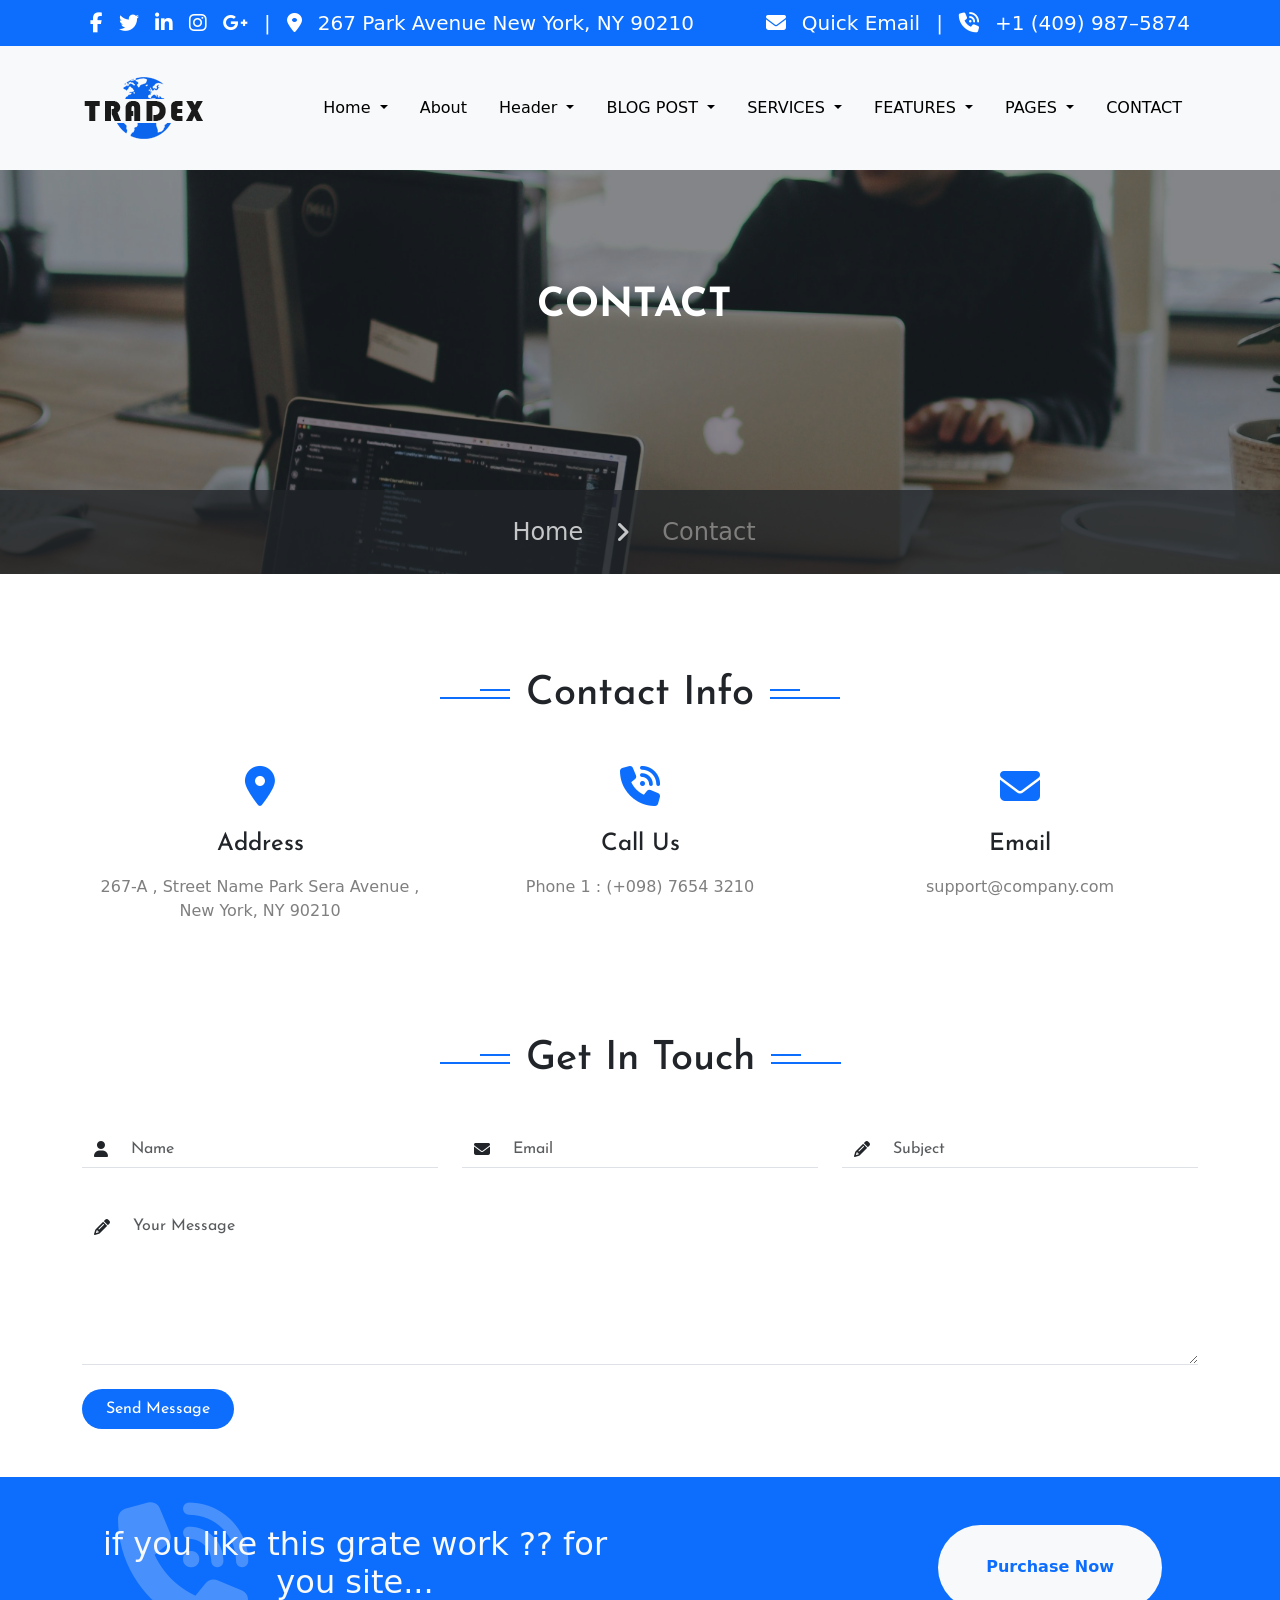
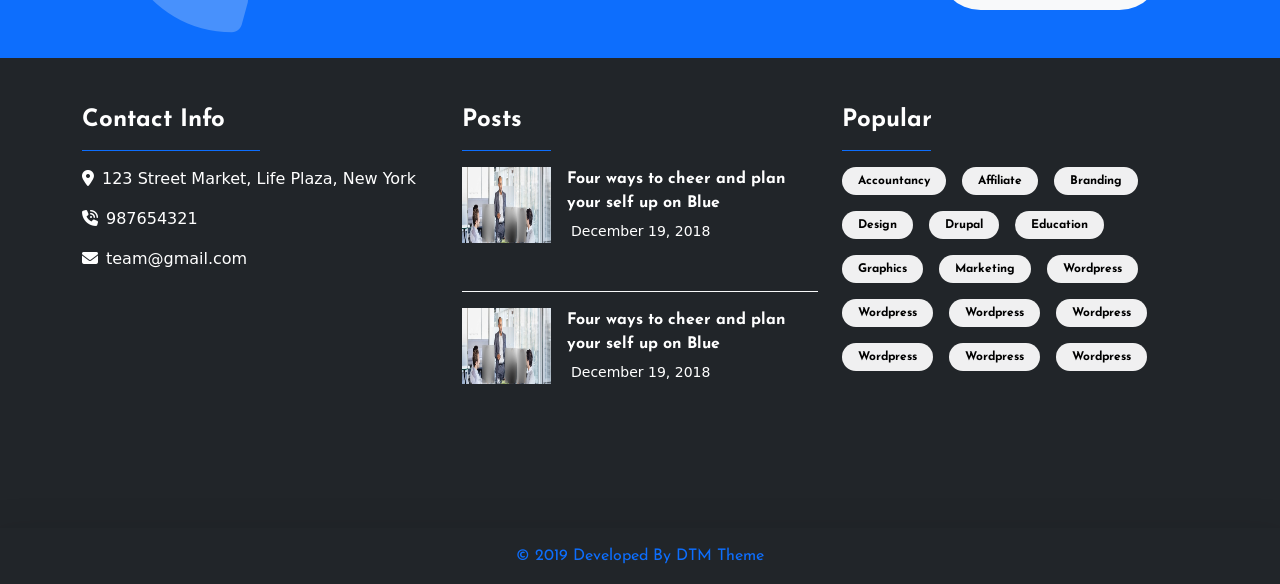
<file: Tradex-website/html/contact.html>
<!DOCTYPE html>
<html lang="en">

<head>
  <meta charset="UTF-8" />
  <meta name="viewport" content="width=device-width, initial-scale=1.0" />
  <title>Contact-Tradex</title>
  <link rel="preconnect" href="https://fonts.googleapis.com" />
  <link rel="preconnect" href="https://fonts.gstatic.com" crossorigin />
  <link href="https://fonts.googleapis.com/css2?family=DM+Serif+Display:ital@0;1&family=DM+Serif+Text:ital@0;1&family=Domine:wght@400..700&family=
                IBM+Plex+Sans:ital,wght@0,100..700;1,100..700&family=Josefin+Sans:ital,wght@0,100..700;1,100..700&family=Kanit:ital,wght@0,100;0,200;0,300;0,400;
                0,500;0,600;0,700;0,800;0,900;1,100;1,200;1,300;1,400;1,500;1,600;1,700;1,800;1,900&display=swap"
    rel="stylesheet" />
  <link rel="stylesheet" href="../css/all.min.css" />
  <link rel="stylesheet" href="../css/bootstrap.min.css" />
  <link rel="stylesheet" href="../css/style.css" />
</head>

<body>
  <header class="bg-primary d-none d-lg-block">
    <div class="container d-flex justify-content-between py-2">
      <div class="leftHeader text-white d-flex fs-5">
        <i class="fa-brands fa-facebook-f mx-2 my-auto"></i>
        <i class="fa-brands fa-twitter mx-2 my-auto"></i>
        <i class="fa-brands fa-linkedin-in mx-2 my-auto"></i>
        <i class="fa-brands fa-instagram mx-2 my-auto"></i>
        <i class="fa-brands fa-google-plus-g mx-2 my-auto"></i>
        <p class="mx-2 my-auto">|</p>
        <i class="fa-solid fa-location-dot mx-2 my-auto"></i>
        <p class="mx-2 my-auto">267 Park Avenue New York, NY 90210</p>
      </div>
      <div class="rightHeader text-white d-flex fs-5">
        <i class="fa-solid fa-envelope mx-2 my-auto"></i>
        <p class="mx-2 my-auto">Quick Email</p>
        <p class="mx-2 my-auto">|</p>
        <i class="fa-solid fa-phone-volume mx-2 my-auto"></i>
        <p class="mx-2 my-auto">+1 (409) 987–5874</p>
      </div>
    </div>
  </header>

  <nav class="navbar navbar-expand-lg bg-body-tertiary py-4 sticky-top">
    <div class="container">
      <a class="navbar-brand" href="#"><img src="../img/Trade-X-Logo.png" alt="" /></a>
      <button class="navbar-toggler" type="button" data-bs-toggle="collapse" data-bs-target="#navbarNavDropdown"
        aria-controls="navbarNavDropdown" aria-expanded="false" aria-label="Toggle navigation">
        <span class="navbar-toggler-icon"></span>
      </button>
      <div class="collapse navbar-collapse" id="navbarNavDropdown">
        <ul class="navbar-nav ms-auto">
          <li class="nav-item dropdown animate-home">
            <a class="nav-link dropdown-toggle text-black mx-2" href="#" role="button" data-bs-toggle="dropdown"
              aria-expanded="false">
              Home
            </a>
            <ul class="dropdown-menu">
              <li class="border-top-0"><a class="dropdown-item" href="#">Home01</a></li>
              <li><a class="dropdown-item" href="#">Home02</a></li>
            </ul>
          </li>

          <li class="nav-item">
            <a class="nav-link text-black mx-2" href="#">About</a>
          </li>

          <li class="nav-item dropdown animate-home">
            <a class="nav-link dropdown-toggle text-black mx-2" href="#" role="button" data-bs-toggle="dropdown"
              aria-expanded="false">
              Header
            </a>
            <ul class="dropdown-menu">
              <li class="border-top-0"><a class="dropdown-item" href="#">Header Style 1</a></li>
              <li><a class="dropdown-item" href="#">Header Style 2</a></li>
              <li><a class="dropdown-item" href="#">Header Style 3</a></li>
              <li><a class="dropdown-item" href="#">Header Style 4</a></li>

            </ul>
          </li>

          <li class="nav-item dropdown animate-home">
            <a class="nav-link dropdown-toggle text-black mx-2" href="#" role="button" data-bs-toggle="dropdown"
              aria-expanded="false">
              BLOG POST
            </a>
            <ul class="dropdown-menu">
              <li class="border-top-0"><a class="dropdown-item" href="#">Blog Grid</a></li>
              <li><a class="dropdown-item" href="#">Blog Masonary</a></li>
              <li><a class="dropdown-item" href="#">Clasic</a></li>
              <li><a class="dropdown-item" href="#">Blog Detail</a></li>

            </ul>
          </li>

          <li class="nav-item dropdown animate-home">
            <a class="nav-link dropdown-toggle text-black mx-2" href="#" role="button" data-bs-toggle="dropdown"
              aria-expanded="false">
              SERVICES
            </a>
            <ul class="dropdown-menu">
              <li class="border-top-0"><a class="dropdown-item" href="#">Full Width</a></li>
              <li><a class="dropdown-item" href="#">Service 2 Column</a></li>
              <li><a class="dropdown-item" href="#">Service 3 Column</a></li>
              <li><a class="dropdown-item" href="#">Service 4 Column</a></li>

            </ul>
          </li>

          <li class="nav-item dropdown animate-home">
            <a class="nav-link dropdown-toggle text-black mx-2" href="#" role="button" data-bs-toggle="dropdown"
              aria-expanded="false">
              FEATURES
            </a>
            <ul class="dropdown-menu">
              <li class="border-top-0"><a class="dropdown-item" href="#">Short Codes</a></li>
              <li><a class="dropdown-item" href="#">Feature 2 Column</a></li>
              <li><a class="dropdown-item" href="#">Feature 3 Column</a></li>
              <li><a class="dropdown-item" href="#">Feature 4 Column</a></li>

            </ul>
          </li>

          <li class="nav-item dropdown animate-home">
            <a class="nav-link dropdown-toggle text-black mx-2" href="#" role="button" data-bs-toggle="dropdown"
              aria-expanded="false">
              PAGES
            </a>
            <ul class="dropdown-menu">
              <p class="ps-3">Project Style 1</p>
              <li><a class="dropdown-item" href="#">1 column Grid</a></li>
              <li><a class="dropdown-item" href="#">2 column Grid</a></li>
              <li><a class="dropdown-item" href="#">3 column Grid</a></li>

            </ul>
          </li>

          <li class="nav-item">
            <a class="nav-link text-black mx-2" href="contact.html">CONTACT</a>
          </li>
        </ul>
      </div>
    </div>
  </nav>

  <section class="banner-contect position-relative text-white d-flex align-items-center justify-content-center">
    <div class="position-absolute top-0 start-0 w-100 h-100 bg-dark opacity-50" style="z-index: 1"></div>
    <div class="contet position-relative w-100" style="z-index: 2">
      <div class="row me-0">
        <div class="col-12 d-flex justify-content-center my-3 py-5">
          <h2 class="font fs-1 text-white my-5 fw-bold">CONTACT</h2>
        </div>
      </div>
      <div class="row me-0">
        <div class="col-12 d-flex justify-content-center mt-5 py-4 bg-dark opacity-75 text-white fs-4">
          <a class="nav-link text-black mx-2 text-white" href="../html/index.html">Home</a>
          <i class="fa-solid fa-angle-right my-auto mx-4"></i>
          <a class="nav-link text-black mx-2 text-white-50">Contact</a>
        </div>
      </div>
    </div>
  </section>

  <section class="contact-info">
    <div class="container">
      <div class="d-flex align-items-center justify-content-center gap-3 mt-5 pt-5">
        <div class="d-flex flex-column align-items-end justify-content-center">
          <div class="line short bg-primary"></div>
          <div class="line long bg-primary"></div>
        </div>
        <h2 class="font fs-1 m-0">Contact Info</h2>
        <div class="d-flex flex-column align-items-start justify-content-center">
          <div class="line short bg-primary"></div>
          <div class="line long bg-primary"></div>
        </div>
      </div>

      <div class="row text-center my-5">
        <div class="col-12 col-md-6 col-lg-4">
          <i class="fa-solid fa-location-dot fs-1 mb-4 text-primary"></i>
          <h2 class="font fs-4 mb-3">Address</h2>
          <p class="text-black-50">
            267-A , Street Name Park Sera Avenue , New York, NY 90210
          </p>
        </div>
        <div class="col-12 col-md-6 col-lg-4">
          <i class="fa-solid fa-phone-volume fs-1 mb-4 text-primary"></i>
          <h2 class="font fs-4 mb-3">Call Us</h2>
          <p class="text-black-50">Phone 1 : (+098) 7654 3210</p>
        </div>
        <div class="col-12 col-md-12 col-lg-4">
          <i class="fa-solid fa-envelope fs-1 mb-4 text-primary"></i>
          <h2 class="font fs-4 mb-3">Email</h2>
          <p class="text-black-50">support@company.com</p>
        </div>
      </div>
    </div>
  </section>

  <section class="get-in-touch">
    <div class="container my-5">
      <div class="d-flex align-items-center justify-content-center gap-3 my-5 pt-5">
        <div class="d-flex flex-column align-items-end justify-content-center">
          <div class="line short bg-primary"></div>
          <div class="line long bg-primary"></div>
        </div>
        <h2 class="font fs-1 m-0">Get In Touch</h2>
        <div class="d-flex flex-column align-items-start justify-content-center">
          <div class="line short bg-primary"></div>
          <div class="line long bg-primary"></div>
        </div>
      </div>

      <form class="needs-validation" novalidate>
        <div class="row mb-4">
          <div class="col-lg-4 mb-3">
            <div class="input-group">
              <span class="input-group-text bg-white border-bottom border-0 rounded-0">
                <i class="fa-solid fa-user"></i>
              </span>
              <input type="text" class="form-control border-0 border-bottom rounded-0 font" placeholder="Name" required>
              <div class="invalid-feedback">Please enter your name</div>
            </div>
          </div>
          <div class="col-lg-4 mb-3">

            <div class="input-group">
              <span class="input-group-text bg-white border-bottom border-0 rounded-0">
                <i class="fa-solid fa-envelope"></i>
              </span>
              <input type="email" class="form-control border-0 border-bottom rounded-0 font" placeholder="Email"
                required>
              <div class="invalid-feedback font">Please enter a valid email</div>
            </div>
          </div>

          <div class="col-lg-4 mb-3">
            <div class="input-group">
              <span class=" input-group-text bg-white border-bottom border-0 rounded-0">
                <i class="fa-solid fa-pencil"></i>
              </span>
              <input type="text" class="form-control border-0 border-bottom rounded-0 font" placeholder="Subject"
                required>
              <div class="invalid-feedback font">Please enter a subject</div>
            </div>
          </div>
        </div>

        <div class="mb-4">

          <div class="input-group">
            <span class="icon-message input-group-text bg-white border-bottom border-0 rounded-0">
              <i class="fa-solid fa-pencil"></i>
            </span>
            <textarea class="form-control border-0 border-bottom rounded-0 font" rows="6" placeholder="Your Message"
              required></textarea>
            <div class="invalid-feedback  font">Please enter your message</div>
          </div>
        </div>

        <button type="submit" class="btn btn-primary rounded-pill px-4 py-2 font">Send Message</button>
      </form>
    </div>
  </section>



  <section class="purchase  bg-primary py-5 mt-5">
    <div class="container">
      <div class="row d-flex justify-content-between text-center position-relative">
        <div class="col-12 col-md-6 text-light  ">
          <i class="fa-solid fa-phone-volume position-absolute top-50 start-0 ps-5 translate-middle-y opacity-25"
            style="font-size: 130px; z-index: 0;"></i>

          <h2>if you like this grate work ?? for you site...</h2>
        </div>
        <div class="col-12 col-md-6  d-flex justify-content-end pe-5">
          <button type="submit"
            class="btn btn-light rounded-pill px-5 py-2 fw-bold text-primary fancy-btn position-relative">
            Purchase Now
          </button>

        </div>
      </div>
    </div>
  </section>


  <section class="bg-dark text-white  py-5">
    <div class="container">
      <div class="row ">
        <div class="col-md-4 mb-5">
          <h4 class="fw-bold mb-3 font">Contact Info</h4>
          <div class="border-bottom border-primary mb-3 w-50  font"></div>
          <p><i class="fa-solid fa-location-dot  me-2  "></i>123 Street Market, Life Plaza, New York</p>
          <p> <i class="fa-solid fa-phone-volume  me-2  "></i>987654321</p>
          <p><i class="fa-solid fa-envelope  me-2  "></i>team@gmail.com</p>
        </div>


        <div class="col-md-4 mb-5">
          <h4 class="fw-bold mb-3 font">Posts</h4>
          <div class="border-bottom border-primary mb-3 w-25"></div>


          <div class="d-flex mb-5">
            <img src="../img/footer1.jpeg" class="me-3 w-25" alt="post-img">
            <div>
              <p class="mb-1 fw-bold text-white font">Four ways to cheer and plan your self up on Blue</p>
              <small><i class="bi bi-calendar-event me-1"></i>December 19, 2018</small>
            </div>
          </div>
          <div class="border-bottom  border-light mb-3 w-100"></div>
          <div class="d-flex mb-5">
            <img src="../img/footer1.jpeg" class="me-3 w-25" alt="post-img">
            <div>
              <p class="mb-1 fw-bold text-white font">Four ways to cheer and plan your self up on Blue</p>
              <small><i class="bi bi-calendar-event me-1"></i>December 19, 2018</small>
            </div>
          </div>
        </div>


        <div class="col-md-4 mb-5">
          <h4 class="fw-bold mb-3 font">Popular</h4>
          <div class="border-bottom border-primary mb-3 w-25"></div>
          <div class="d-flex flex-wrap gap-3">
            <button class=" btn  badge  rounded-pill px-3 py-2 font tag-btn">Accountancy</button>
            <button class=" btn  badge  rounded-pill px-3 py-2 font tag-btn">Affiliate</button>
            <button class=" btn  badge  rounded-pill px-3 py-2 font tag-btn">Branding</button>
            <button class=" btn  badge  rounded-pill px-3 py-2 font tag-btn">Design</button>
            <button class=" btn  badge  rounded-pill px-3 py-2 font tag-btn">Drupal</button>
            <button class=" btn  badge  rounded-pill px-3 py-2 font tag-btn">Education</button>
            <button class=" btn  badge  rounded-pill px-3 py-2 font tag-btn">Graphics</button>
            <button class=" btn  badge  rounded-pill px-3 py-2 font tag-btn">Marketing</button>
            <button class=" btn  badge  rounded-pill px-3 py-2 font tag-btn">Wordpress</button>
            <button class=" btn  badge  rounded-pill px-3 py-2 font tag-btn">Wordpress</button>
            <button class=" btn  badge  rounded-pill px-3 py-2 font tag-btn">Wordpress</button>
            <button class=" btn  badge  rounded-pill px-3 py-2 font tag-btn">Wordpress</button>
            <button class=" btn  badge  rounded-pill px-3 py-2 font tag-btn">Wordpress</button>
            <button class=" btn  badge  rounded-pill px-3 py-2 font tag-btn">Wordpress</button>
            <button class=" btn  badge  rounded-pill px-3 py-2 font tag-btn">Wordpress</button>
          </div>
        </div>

      </div>
    </div>
  </section>


  <footer>
    <div class="row  ">
      <div class="col-12 text-primary bg-dark text-center pt-3 shadow-lg font">
        <p>© 2019 Developed By DTM Theme</p>
      </div>
    </div>
  </footer>

  <script src="../js/bootstrap.bundle.min.js"></script>
  <script src="../js/script.js"></script>
</body>

</html>
</file>
<file: nexcent-website/css/style.css>
*{
    margin: 0;
    padding: 0;
    box-sizing: border-box;

}

ul{
    list-style: none;
    
}
       /*global*/


.container{
    width: 80%;
    margin: 0 auto ;
    
}

a{
    text-decoration: none; 
    color: rgb(0, 0, 0);   
    font-size: 18px;
} 

.green{
    color: rgb(76, 175,79);
}
.bg-light{
    background-color: #eaeaea86;
}


/* custom */


nav{
    background-color: rgb(255, 255, 255);
    padding: 1.5% 0; 
}
.logo{
    display: inline-block;
}
li{
    width: 100%;
    display: flex;
    justify-content: space-between;
    font-family:'IBM Plex Sans', sans-serif;

}

.Sign-up{
    background-color: rgb(76, 175, 79, 1);
    color: #ffffff;
    border-radius: 5px;
    font-family:'IBM Plex Sans', sans-serif;
}
.login {
    width: 13%;
}
.login a{
    padding: 5% 6%;
}


/* bannar */

.banner{
    padding: 6% 0 ;
    background-color: rgba(245, 247, 250, 1);
    height: 100vh;
}
.banner-img{
        float: inline-end;
}
/* .dot-img{
    display: block;
    width: 100%;
    text-align: center;
} */

.dot-img {
    display: flex;
    justify-content: center;
    margin-top: 15%;
}

.left-content{
    display: inline-block;
}
.banner-button {
    background-color: rgb(76, 175, 79, 1);
    color: white;
    padding: 1% 2% ;
    border-radius: 5px;
    border: 2px solid rgb(76, 175, 79, 1);
    margin: 1% 0;
    font-size: 29px;
    font-family:'IBM Plex Sans', sans-serif;


}

.left-content p{
    color:rgba(113, 113, 113, 1) ; 
    margin: 3% 0;
    font-size: 25px;
    font-family:'IBM Plex Sans', sans-serif;

}

.left-content h2{
    color: rgba(77, 77, 77, 1);
    margin: 5% 0;
    font-size: 72px;
    font-family:'IBM Plex Sans', sans-serif;
}

/* logos */

    .logos-text{
        padding-top: 2%;
        text-align: center;
        color:rgba(113, 113, 113, 1) ; 
        width: 100%;
        font-family:'IBM Plex Sans', sans-serif;
        /* font-family:'Kanit', sans-serif; */

    
    }
    .logos-text h2{
        margin-bottom: 1%;
        color: rgba(77, 77, 77, 1);
        font-family:'IBM Plex Sans', sans-serif;
    }
    
    .logos-logos{
        text-align: center;
        color: rgba(38, 50, 56, 1);
    }
    
    .logos-logos img{
        font-size: 54px;
        margin: 3% 5%;
    }


section {
  margin: 5% 0;
}

    /* section  */
.hero-image {
  width: 45%;
}

.margin-top{
    margin-top: 5%;
}
.hero-image img {
  width: 70%;
  float: left;
}

.hero-text {
  width: 50%;
  float: right;
  font-family:'IBM Plex Sans', sans-serif;

}

.container::after {
  content: "";
  display: table;
  clear: both;
}


.hero-text h1 {
  font-size: 2.2vw;
  font-weight: 700;
  color: #333;
  margin-bottom: 2%;
  line-height: 1.4;
}

.hero-text h1 span {
  color: #333;
}

.hero-text p {
  color: #666;
  font-size: 1.1vw;
  line-height: 1.6;
  margin-bottom: 2%;
}

.btn {
  display: inline-block;
  background-color: #4CAF50;
  color: #fff;
  padding: 2% 3%;
  text-decoration: none;
  border-radius: 5px;
  font-family:'IBM Plex Sans', sans-serif;
}

.btn:hover {
  background-color: #45a049;
}



.footer {
  background-color:rgba(38, 50, 56, 1);
  color: #fff;
  padding: 5% 0;
  font-family:'IBM Plex Sans', sans-serif;
}

.container-footer {
  width: 90%;
  margin: auto;
  display: flex;
  flex-wrap: wrap;
  justify-content: space-between;
  align-items: flex-start;
}

.footer-left {
  width: 30%;
}

.footer-left .logo {
  width: 40%;
  margin-bottom: 5%;
}

.footer-left p {
  font-size: 90%;
  color: #ccc;
  margin-bottom: 5%;
}

.social-icons i {
  width: 10%;
  margin-top: 3%;
  margin-right: 3%;
  font-size: 25px;
}

.footer-links {
  display: flex;
  gap: 10%;
  width: 35%;
}

.footer-links h4 {
  margin-bottom: 15%;
  font-size: 110%;
}

.footer-links ul {
  list-style: none;
  padding: 0;
}

.footer-links li {
  margin-bottom: 10%;
}

.footer-links a {
  text-decoration: none;
  color: #ccc;
  font-size: 90%;
}

.footer-links a:hover {
  color: #fff;
}

.footer-subscribe {
  width: 25%;
}

.footer-subscribe h4 {
  margin-bottom: 10%;
  font-size: 175%;
}

.footer-subscribe form {
  display: flex;
  width: 100%;
}

.footer-subscribe input {
  width: 80%;
  padding: 5%;
  border: none;
  border-radius: 6px 0 0 6px;
  background-color: #ffffff;
}

.footer-subscribe button {
  width: 20%;
  background-color: #455A64;
  color: #fff;
  border: none;
  border-radius: 0 6px 6px 0;
  cursor: pointer;
  font-size: 100%;
}


.down{
    align-items: center;
}



.down-text h2{
    font-size: 64px;
    line-height: 76px;
    margin-bottom: 2%;
    font-family:'IBM Plex Sans', sans-serif;
    margin-left: 23%;
    
}
.down-text a{
    padding: 1% 2%;
    font-family:'IBM Plex Sans', sans-serif; 
    margin: 0% 40% ;
}

/* //////// */
.community-section {
  padding: 1% 0;
  background-color: #fff;
  text-align: center;
}

.community-section .main-title {
  font-size: 2.2vw;
  font-weight: 700;
  color: #333;
  margin-bottom: 1%;
  font-family: 'IBM Plex Sans', sans-serif;
}

.community-section .subtitle {
  font-size: 1.1vw;
  color: #666;
  margin-bottom: 4%;
  font-family: 'IBM Plex Sans', sans-serif;
}

.cards {
  display: flex;
  justify-content: space-between;
  gap: 2%;
  flex-wrap: wrap;
}

.card {
  width: 30%;
  background-color: #fff;
  padding: 4%;
  border-radius: 10px;
  box-shadow: 0px 0px 20px rgba(0,0,0,0.05);
  text-align: center;
}



.card i {
  margin-bottom: 10%;
  height: 50px;
}

.card h3 {
  font-size: 36px;
  color: rgba(77, 77, 77, 1);
  margin-bottom: 5%;
  font-weight: bold;
  font-family: 'IBM Plex Sans', sans-serif;
}

.card p {
  font-size: 1vw;
  color: #666;
  font-family: 'IBM Plex Sans', sans-serif;
  line-height: 1.6;
}

.card i {
  background-color: rgba(232, 245, 233, 1);
  color: rgba(16, 62, 19, 1);
  padding: 5%;
  background-position-x: 0%;
  border-radius: 18px 10px 18px 7px;
  margin-bottom: 10%;
  box-shadow: 0 2px 8px rgba(0,0,0,0.05); 
  
}
/* //////////////// */
.stats-section {
  width: 100%;
  padding: 5% 0;
  background-color: #f7f9fb;
  font-family: Arial, sans-serif;
}

.stats-container {
  width: 90%;
  margin: 0 auto;
  display: flex;
  justify-content: space-between;
  flex-wrap: wrap;
}

.stats-left {
  width: 45%;
  font-size: 24px;

}

.stats-left h2 {
  font-size: 170%;
  color: #333;
  line-height: 1.4;
}

.stats-left h2 span {
  color: #45a049;
  font-weight: bold;
}

.stats-left p {
  font-size: 90%;
  color: #333;
  margin-top: 3%;
}

.stats-right {
  width: 50%;
  display: grid;
  grid-template-columns: repeat(2, 1fr);
  gap: 8% 5%;
  font-size: 20px;

}

.stat-box {
  display: flex;
  align-items: center;
  gap: 10%;
}

.stat-box i {
  font-size: 200%;
  color: #45a049;
}

.stat-box h3 {
  margin: 0;
  font-size: 130%;
  color: #333;
}

.stat-box p {
  margin: 0;
  font-size: 85%;
  color: #777;
}


/* //////////////// */
.testimonial-section {
  display: flex;
  justify-content: center;
  align-items: flex-start;
  padding: 5% 10%;
  background-color: #f9f9f9;
  font-family: sans-serif;
}

.testimonial-section .image-box {
  width: 30%;
}

.testimonial-section .image-box img {
  width: 100%;
  border-radius: 5%;
}

.testimonial-section .content {
  width: 60%;
  margin-left: 5%;
}

.testimonial-section .content p {
  color: #555;
  font-size: 1em;
  line-height: 1.6;
}

.testimonial-section .name {
  margin-top: 2%;
  color: #2ecc71;
  font-weight: bold;
  font-size: 1em;
}

.testimonial-section .position {
  color: #888;
  margin-bottom: 5%;
  font-size: 0.9em;
}

.testimonial-section .logos {
  display: flex;
  gap: 4%;
  flex-wrap: wrap;
  margin-bottom: 3%;
}

.testimonial-section .logos img {
  width: 10%;
  min-width: 40px;
}

.testimonial-section .cta {
  color: #2ecc71;
  font-weight: bold;
  text-decoration: none;
  font-size: 1em;
}

.testimonial-section .cta:hover {
  text-decoration: underline;
}


/*/////////////////////////**/

.blog-overlay-section {
  display: flex;
  justify-content: space-between;
  gap: 3%;
  padding: 5%;
  background-color: #f9f9f9;
  font-family: sans-serif;
  flex-wrap: wrap;
}

.card-overlay {
  /* position: relative; */
  width: 30%;
  border-radius: 2%;
  overflow: hidden;
  /* box-shadow: 0 2% 4% rgba(0, 0, 0, 0.1); */
  display: block;
}

.card-overlay img {
  width: 100%;
  height: auto;
  display: block;
}

.card-text {
    position: relative;
    height: 35%;
    bottom: 97px;
    width: 69%;
    padding: 5%;
    background-color: rgba(255, 255, 255, 0.95);
    text-align: center;
    border-radius: 20px;
    left: 13%;
    box-shadow:0 0px 23px rgba(16, 62, 19, 0.5);
;

    font-family: 'IBM Plex Sans', sans-serif;
}



.card-text h3 { 
  font-size: 1em;
  color: rgba(113, 113, 113, 1);
  margin-bottom: 6%;
}

.card-text a {
  color: #2ecc71;
  font-weight: bold;
  text-decoration: none;
  font-size: 0.95em;
}

.card-text a:hover {
  text-decoration: underline;
}
</file>
<file: PawsPlay-website/css/style.css>
/*? reset */

* {
  margin: 0%;
  padding: 0%;
  box-sizing: border-box;
}
.container {
  width: 80%;
  margin: 0% auto;
}
a {
  text-decoration: none;
  color: rgba(250, 250, 250, 0.8);
}

ul {
  list-style: none;
}

/*?global*/

.d-flex {
  display: flex;
}
.f-wrap {
  flex-wrap: wrap;
}

.justify-content-between {
  justify-content: space-between;
}
.justify-content-center {
  justify-content: center;
}
.justify-content-end {
  justify-content: flex-end;
}

.position-absolute {
  position: absolute;
}

.position-relative {
  position: relative;
}
.margin-top-bottom {
  margin-top: 5%;
  margin-bottom: 5%;
}

.margin-logo {
  margin-top: 7%;
  margin-right: 6%;
}

.margin-logo-title {
  margin-top: 3%;
  margin-right: 2%;
}
.margin-left-logo {
  margin-left: 10%;
}
.padding-top-bottom-3 {
  padding-top: 3%;
  padding-bottom: 3%;
}
.padding-top-bottom-1 {
  padding-top: 1%;
  padding-bottom: 1%;
}

.padding-right-left {
  padding-right: 3%;
  padding-left: 3%;
}

.align-items-center {
  align-items: center;
}

.w-20 {
  width: 20%;
}

.w-45 {
  width: 45%;
}
.w-60 {
  width: 60%;
}
.w-100 {
  width: 100%;
}

.overlay {
  background-color: rgba(16, 24, 40, 0.374);
  width: 100%;
  height: 100%;
}

.border-box {
  border: 0.2px black solid;
}

.border-bottom {
  border-bottom: 0.2px black solid;
}
.border-radius50 {
  border-radius: 50px;
}

.bg-darkblue {
  background-color: rgba(16, 24, 40, 1);
}

.color-white {
  color: white;
}
.font-Kanit {
  font-family: "Kanit", sans-serif;
}
.font-size-35 {
  font-size: 35px;
}

/*?custom*/

/*! nav*/

.linkes {
  margin-right: 20%;
  margin-left: 4%;
}
.get-started-botton {
  width: 13%;
}
.get-started-botton button {
  border: none;
  color: rgb(0, 0, 0);
  background-color: rgb(255, 255, 255);
  padding: 7% 19%;
  margin-right: 5%;
}

.logo h2 {
  font-size: 23px;
}

a:hover {
  color: rgba(16, 24, 40, 1);
}

.banner-button:hover {
  color: rgb(255, 255, 255);
  background-color: rgba(16, 24, 40, 1);
  transition: 0.5s;
}

.get-started-bottonh:hover {
  color: rgb(255, 255, 255);
  background-color: rgba(16, 24, 40, 1);
  transition: 0.5s;
}
/*! banner */
.nav-section-wrapper {
  background-image: url(../img/banner.png);
  background-repeat: no-repeat;
  background-size: 140% 100%;
}

.banner-text h2 {
  font-size: 60px;
}
.banner-text p {
  font-size: 16px;
  width: 74%;
}

.banner-button {
  background-color: rgba(210, 105, 30, 0);
  border: 2px rgb(255, 255, 255) solid;
  width: 15%;
  padding: 1% 1%;
}

.banner-button:hover {
  background-color: rgba(16, 24, 40, 1);
  border: 2px rgb(16, 24, 40, 1) solid;
  transition: 0.5s;
}

/*! shop */

.search button {
  border: none;
  background-color: rgba(244, 244, 244, 1);
  width: 20%;
  text-align: left;
  color: #10182861;
  border-radius: 20px;
  padding-left: 1%;
}
.view-more button {
  border: none;
  background-color: white;
  font-size: 20px;
}
input {
  background-color: rgba(244, 244, 244, 1);
  border: none;
}
h3:hover {
  color: white;
  background-color: rgba(16, 24, 40, 1);
  border-radius: 10px;
  transition: 0.5s;
}

/*! services */

.right-side {
  width: 65%;
}

.dog {
  width: 35%;
}
.dog img {
  height: 98%;
}

.over-lay-container {
  position: relative;
  width: 350px;
  height: 350px;
  margin: 1%;
  border-radius: 15px;
  overflow: hidden;
  font-family: Arial, sans-serif;
}

.over-lay-container img {
  width: 100%;
  height: 100%;
  object-fit: cover;
  display: block;
}

.over-lay-text {
  position: absolute;
  top: 0;
  left: 0;
  width: 100%;
  height: 100%;
  background-color: rgba(0, 0, 0, 0.3);
  display: flex;
  align-items: center;
  justify-content: center;
  color: white;
  font-size: 2em;
  font-weight: bold;
}
.over-lay-text {
  opacity: 0;
  transition: 0.3s ease;
}

.over-lay-container:hover .over-lay-text {
  opacity: 1;
}

.dog-overlay {
  height: 98%;
}

.dog-overlay img {
  height: 100%;
  object-fit: cover;
}

/*! about-us */
/*! our-team*/
/*! blog*/
/*!get-in-touch*/
/*! footer*/
</file>
<file: PawsPlay-website/css/media.css>
@media (max-width: 575.98px){

    



}
</file>
<file: Tradex-website/css/style.css>
.nav-item:hover .dropdown-menu {

  display: block;

}

.dropdown-menu {
  padding-bottom: 0px;
  border-top: 1px rgb(24, 94, 192) solid;
  border-right-width: 0px;
  border-left-width: 0px;
  border-radius: 0;

}

.dropdown-menu li {
  border-top: 1px rgb(123, 123, 123) solid;
}

.nav-item:hover .nav-link {
  color: #0d6efd;
}

.banner-contect {
  background-image: url(../img/pexels-djordje-petrovic-590080-2102416.jpg);
  background-size: cover;
  background-position: center;
  min-height: 100%;
}

.line {
  height: 2px;
  margin: 4% 0;
}

.short {
  width: 30px;
}

.long {
  width: 70px;
}

.font {
  font-family: 'Josefin Sans', sans-serif;
}

.form-control:focus,
textarea:focus {
  border-color: #0d6efd !important;
  box-shadow: none !important;
  outline: none !important;
}

.input-group:focus-within .input-group-text {
  border-bottom: 1px solid #0d6efd !important;
}

.form-control.is-invalid,
.was-validated .form-control:invalid {
  background-image: none;
}

.input-group-text {
  border: none;
  border-radius: 0;
  border-bottom: 1px solid #ced4da;
  background-color: white;
}

.icon-message {
  padding-bottom: 123px;
}


.fancy-btn {
  overflow: hidden;
  z-index: 1;
}

.fancy-btn::before {
  content: "";
  position: absolute;
  top: 0;
  left: -62%;
  width: 60%;
  height: 100%;
  background-color: rgba(13, 109, 253, 0.212);
  transform: skewX(-25deg);
  z-index: 0;
  transition: left 0.5s ease;
}

.fancy-btn:hover::before {
  left: 110%;
}



.fancy-btn-wh {
  overflow: hidden;
  z-index: 1;
}

.fancy-btn-wh::before {
  content: "";
  position: absolute;
  top: 0;
  left: -62%;
  width: 60%;
  height: 100%;
  background-color: rgba(216, 223, 234, 0.636);
  transform: skewX(-25deg);
  z-index: 0;
  transition: left 0.5s ease;
}

.fancy-btn-wh:hover::before {
  left: 110%;
}

.tag-btn {
  background-color: rgba(255, 255, 255, 0.932);
  color: rgb(0, 0, 0);
  border: none;

}

.tag-btn:hover {
  background-color: #0d6efd;
  color: white;
}

.animate-home .dropdown-menu {
  opacity: 0;
  transform: translateX(-20px);
  transition: all 0.4s ease;
  display: block;
  visibility: hidden;
  pointer-events: none;
}

.animate-home:hover .dropdown-menu {
  opacity: 1;
  transform: translateX(0);
  visibility: visible;
  pointer-events: auto;
}

.animate-home:hover>.nav-link {
  color: #0d6efd !important;
}


.btn {
  border: none;
}

.bg-n {
  background: none;
}

.card-box {
  font-size: 0.75rem;
  width: 100%;
  max-width: 350px;
  left: 12%;
  background-color: white;
  box-shadow: 0 0 20px rgba(0, 0, 0, 0.1);
}

.size {
  font-size: 0.75rem;
}

.card-abu:hover i {
  color: rgb(0, 115, 255);
}

.card-abu:hover h6 {
  color: rgb(0, 115, 255);
}

.about-us .row {
  transform: scale(0.9);
}

@media (max-width: 992px) {
  .card-box {
    position: static !important;
    transform: none !important;
    left: auto !important;
    margin-bottom: 2rem;
  }

  .about-us .row {
    transform: none;
  }

  .about-us img {
    width: 100%;
  }
}

owl-nav {
  position: absolute;
  top: 50%;
  left: 0;
  width: 100%;
  display: flex;

  transform: translateY(-50%);
  padding: 0 10px;
  pointer-events: none;
}

.owl-nav button {
  background-color: #0d6efd;
  color: #fff !important;
  border: none;
  border-radius: 50%;
  width: 40px;
  height: 40px;
  font-size: 18px;
  pointer-events: all;
  transition: 0.3s ease;
}

.owl-nav button:hover {
  background-color: #084298;
}

.testimonial-carousel .card {
  max-width: 400px;
  margin: auto;
  transform: scale(0.95);
  transition: all 0.3s ease;
}

.testimonial-carousel .card:hover {
  transform: scale(1);
}

.bg-image-overlay::before {
  content: "";
  position: absolute;
  top: 0;
  left: 0;
  width: 100%;
  height: 100%;
  background-color: rgba(0, 0, 0, 0.7);
  z-index: 2;
}

.cards-container {
  position: relative;
  z-index: 3;
}

.hover-content {
  display: none;
}

.card:hover .default-content {
  display: none !important;
}

.card:hover .hover-content {

  display: block !important;
}

.card:hover .default-content {
  background-color: #ffff;

}

.card {
  height: 300px;
  padding: 30px 20px;
}

.btn-read {
  border-radius: 50px;
  padding: 6px 24px;
}


.card {
  position: relative;
  overflow: hidden;
}

.hover-content {
  position: absolute;
  bottom: -100%;
  left: 0;
  width: 100%;
  height: 100%;
  background: white;
  color: black;
  padding: 20px;
  transition: bottom 0.3s ease;
  display: flex;
  flex-direction: column;
  justify-content: center;
  align-items: center;
}

.card:hover .hover-content {
  bottom: 0;
}

.default-content {
  z-index: 1;
}
</file>
